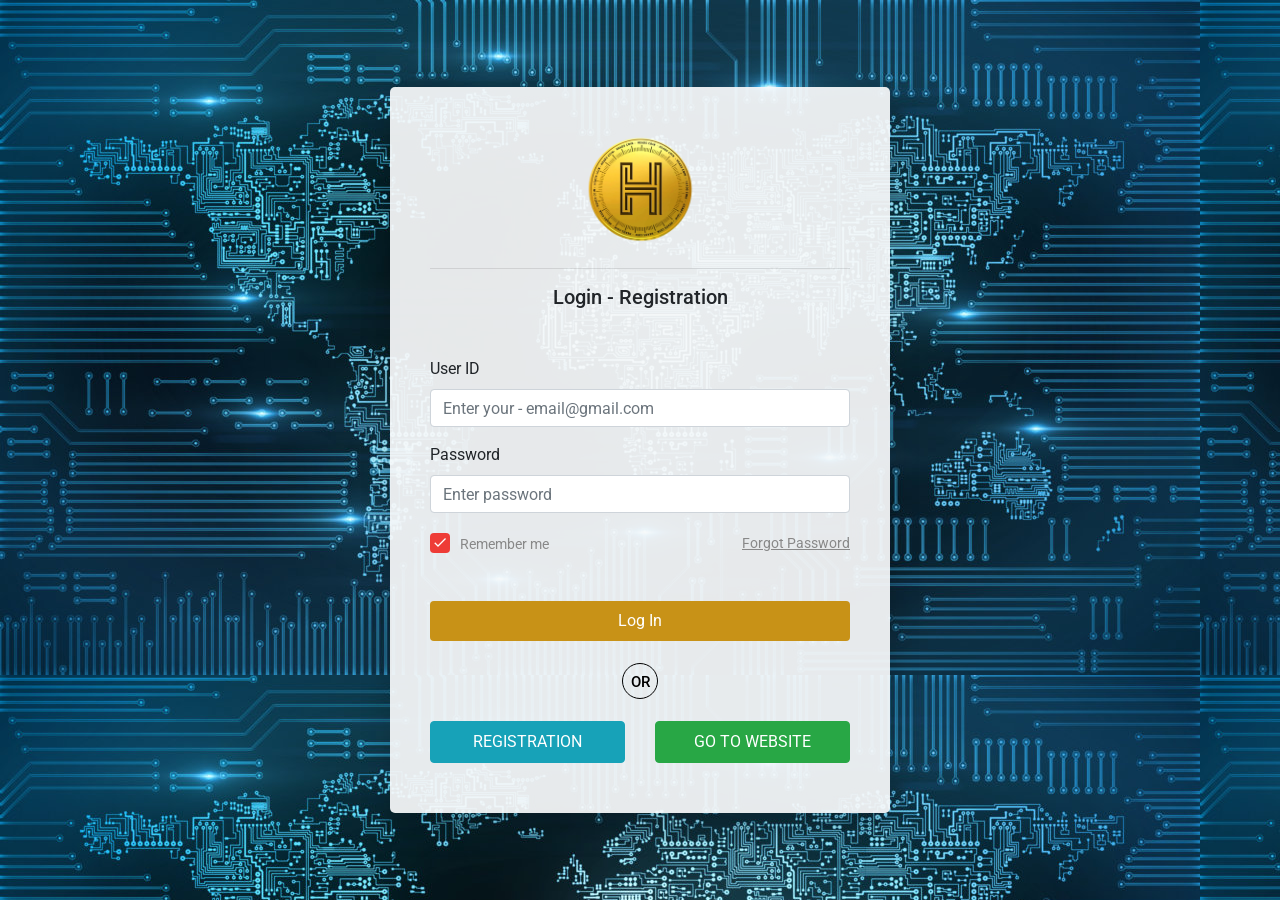
<file: css/index.html>
<!doctype html>
<html lang="en">
  <head>
  <!-- Required meta tags -->
  <meta charset="utf-8">
  <meta name="viewport" content="width=device-width, initial-scale=1, shrink-to-fit=no">
  <link href="https://fonts.googleapis.com/css?family=Roboto:300,400&display=swap" rel="stylesheet">
  <link rel="stylesheet" href="fonts/icomoon/style.css">
  <link rel="stylesheet" href="css/owl.carousel.min.css">
  <!-- Bootstrap CSS -->
  <link rel="stylesheet" href="css/bootstrap.min.css">    
  <!-- Style -->
  <link rel="stylesheet" href="css/style.css">
  <title>Login</title>
  </head>
  <body>
  <div class="d-md-flex half" style="background-image:url(images/bg_2.jpg);">
       <div class="container">
        <div class="row align-items-center justify-content-center">
          <div class="col-md-12">
            <div class="form-block mx-auto" style="border-radius: 5px;">
              <div class="text-center mb-5">
                <h3 class="text-uppercase">
                <img src="images/logo-coin.png" style="max-width:120px;">
                </h3>
                <hr>
                <h5> Login - Registration </h5>
               </div>
              <form action="#" method="post">
                <div class="form-group first">
                  <label for="username">User ID</label>
                  <input type="text" class="form-control" placeholder="Enter your - email@gmail.com" id="username">
                </div>
                <div class="form-group last mb-3">
                  <label for="password">Password</label>
                  <input type="password" class="form-control" placeholder="Enter password" id="password">
                </div>
                
                <div class="d-sm-flex mb-5 align-items-center">
                  <label class="control control--checkbox mb-3 mb-sm-0"><span class="caption">Remember me</span>
                <input type="checkbox" checked="checked"/>
                    <div class="control__indicator"></div>
                  </label>
                  <span class="ml-auto"><a href="#" class="forgot-pass">Forgot Password</a></span> 
                </div>

                <input type="button" value="Log In" class="btn btn-block py-2 btn-primary btncls">
                 
              </form>
              <div class="row">
              
                <div class="col-md-12" align="center">
                
                  <div class="line-mid"><h4 class=" ">OR</h4></div>

                </div>

 
              

                



              <div class="col-md-6">
              <a href="#" style="text-decoration:none;"><input type="button" value="REGISTRATION" class="btn btn-block py-2 btn-info"></a>
               </div> 
      
              <div class="col-md-6">
              <a href="#" style="text-decoration:none;"><input type="button" value="GO TO WEBSITE" class="btn btn-block py-2 btn-success"></a>
              </div>
              </div>

                  

            </div>

            
                
          </div>

         

        </div>

    </div>

   </div>
 
    <script src="js/jquery-3.3.1.min.js"></script>
    <script src="js/popper.min.js"></script>
    <script src="js/bootstrap.min.js"></script>
    <script src="js/main.js"></script>
  </body>
</html>
</file>
<file: css/fonts/icomoon/style.css>
@font-face {
  font-family: 'icomoon';
  src:  url('fonts/icomoon.eot?10si43');
  src:  url('fonts/icomoon.eot?10si43#iefix') format('embedded-opentype'),
    url('fonts/icomoon.ttf?10si43') format('truetype'),
    url('fonts/icomoon.woff?10si43') format('woff'),
    url('fonts/icomoon.svg?10si43#icomoon') format('svg');
  font-weight: normal;
  font-style: normal;
}

[class^="icon-"], [class*=" icon-"] {
  /* use !important to prevent issues with browser extensions that change fonts */
  font-family: 'icomoon' !important;
  speak: none;
  font-style: normal;
  font-weight: normal;
  font-variant: normal;
  text-transform: none;
  line-height: 1;

  /* Better Font Rendering =========== */
  -webkit-font-smoothing: antialiased;
  -moz-osx-font-smoothing: grayscale;
}

.icon-asterisk:before {
  content: "\f069";
}
.icon-plus:before {
  content: "\f067";
}
.icon-question:before {
  content: "\f128";
}
.icon-minus:before {
  content: "\f068";
}
.icon-glass:before {
  content: "\f000";
}
.icon-music:before {
  content: "\f001";
}
.icon-search:before {
  content: "\f002";
}
.icon-envelope-o:before {
  content: "\f003";
}
.icon-heart:before {
  content: "\f004";
}
.icon-star:before {
  content: "\f005";
}
.icon-star-o:before {
  content: "\f006";
}
.icon-user:before {
  content: "\f007";
}
.icon-film:before {
  content: "\f008";
}
.icon-th-large:before {
  content: "\f009";
}
.icon-th:before {
  content: "\f00a";
}
.icon-th-list:before {
  content: "\f00b";
}
.icon-check:before {
  content: "\f00c";
}
.icon-close:before {
  content: "\f00d";
}
.icon-remove:before {
  content: "\f00d";
}
.icon-times:before {
  content: "\f00d";
}
.icon-search-plus:before {
  content: "\f00e";
}
.icon-search-minus:before {
  content: "\f010";
}
.icon-power-off:before {
  content: "\f011";
}
.icon-signal:before {
  content: "\f012";
}
.icon-cog:before {
  content: "\f013";
}
.icon-gear:before {
  content: "\f013";
}
.icon-trash-o:before {
  content: "\f014";
}
.icon-home:before {
  content: "\f015";
}
.icon-file-o:before {
  content: "\f016";
}
.icon-clock-o:before {
  content: "\f017";
}
.icon-road:before {
  content: "\f018";
}
.icon-download:before {
  content: "\f019";
}
.icon-arrow-circle-o-down:before {
  content: "\f01a";
}
.icon-arrow-circle-o-up:before {
  content: "\f01b";
}
.icon-inbox:before {
  content: "\f01c";
}
.icon-play-circle-o:before {
  content: "\f01d";
}
.icon-repeat:before {
  content: "\f01e";
}
.icon-rotate-right:before {
  content: "\f01e";
}
.icon-refresh:before {
  content: "\f021";
}
.icon-list-alt:before {
  content: "\f022";
}
.icon-lock:before {
  content: "\f023";
}
.icon-flag:before {
  content: "\f024";
}
.icon-headphones:before {
  content: "\f025";
}
.icon-volume-off:before {
  content: "\f026";
}
.icon-volume-down:before {
  content: "\f027";
}
.icon-volume-up:before {
  content: "\f028";
}
.icon-qrcode:before {
  content: "\f029";
}
.icon-barcode:before {
  content: "\f02a";
}
.icon-tag:before {
  content: "\f02b";
}
.icon-tags:before {
  content: "\f02c";
}
.icon-book:before {
  content: "\f02d";
}
.icon-bookmark:before {
  content: "\f02e";
}
.icon-print:before {
  content: "\f02f";
}
.icon-camera:before {
  content: "\f030";
}
.icon-font:before {
  content: "\f031";
}
.icon-bold:before {
  content: "\f032";
}
.icon-italic:before {
  content: "\f033";
}
.icon-text-height:before {
  content: "\f034";
}
.icon-text-width:before {
  content: "\f035";
}
.icon-align-left:before {
  content: "\f036";
}
.icon-align-center:before {
  content: "\f037";
}
.icon-align-right:before {
  content: "\f038";
}
.icon-align-justify:before {
  content: "\f039";
}
.icon-list:before {
  content: "\f03a";
}
.icon-dedent:before {
  content: "\f03b";
}
.icon-outdent:before {
  content: "\f03b";
}
.icon-indent:before {
  content: "\f03c";
}
.icon-video-camera:before {
  content: "\f03d";
}
.icon-image:before {
  content: "\f03e";
}
.icon-photo:before {
  content: "\f03e";
}
.icon-picture-o:before {
  content: "\f03e";
}
.icon-pencil:before {
  content: "\f040";
}
.icon-map-marker:before {
  content: "\f041";
}
.icon-adjust:before {
  content: "\f042";
}
.icon-tint:before {
  content: "\f043";
}
.icon-edit:before {
  content: "\f044";
}
.icon-pencil-square-o:before {
  content: "\f044";
}
.icon-share-square-o:before {
  content: "\f045";
}
.icon-check-square-o:before {
  content: "\f046";
}
.icon-arrows:before {
  content: "\f047";
}
.icon-step-backward:before {
  content: "\f048";
}
.icon-fast-backward:before {
  content: "\f049";
}
.icon-backward:before {
  content: "\f04a";
}
.icon-play:before {
  content: "\f04b";
}
.icon-pause:before {
  content: "\f04c";
}
.icon-stop:before {
  content: "\f04d";
}
.icon-forward:before {
  content: "\f04e";
}
.icon-fast-forward:before {
  content: "\f050";
}
.icon-step-forward:before {
  content: "\f051";
}
.icon-eject:before {
  content: "\f052";
}
.icon-chevron-left:before {
  content: "\f053";
}
.icon-chevron-right:before {
  content: "\f054";
}
.icon-plus-circle:before {
  content: "\f055";
}
.icon-minus-circle:before {
  content: "\f056";
}
.icon-times-circle:before {
  content: "\f057";
}
.icon-check-circle:before {
  content: "\f058";
}
.icon-question-circle:before {
  content: "\f059";
}
.icon-info-circle:before {
  content: "\f05a";
}
.icon-crosshairs:before {
  content: "\f05b";
}
.icon-times-circle-o:before {
  content: "\f05c";
}
.icon-check-circle-o:before {
  content: "\f05d";
}
.icon-ban:before {
  content: "\f05e";
}
.icon-arrow-left:before {
  content: "\f060";
}
.icon-arrow-right:before {
  content: "\f061";
}
.icon-arrow-up:before {
  content: "\f062";
}
.icon-arrow-down:before {
  content: "\f063";
}
.icon-mail-forward:before {
  content: "\f064";
}
.icon-share:before {
  content: "\f064";
}
.icon-expand:before {
  content: "\f065";
}
.icon-compress:before {
  content: "\f066";
}
.icon-exclamation-circle:before {
  content: "\f06a";
}
.icon-gift:before {
  content: "\f06b";
}
.icon-leaf:before {
  content: "\f06c";
}
.icon-fire:before {
  content: "\f06d";
}
.icon-eye:before {
  content: "\f06e";
}
.icon-eye-slash:before {
  content: "\f070";
}
.icon-exclamation-triangle:before {
  content: "\f071";
}
.icon-warning:before {
  content: "\f071";
}
.icon-plane:before {
  content: "\f072";
}
.icon-calendar:before {
  content: "\f073";
}
.icon-random:before {
  content: "\f074";
}
.icon-comment:before {
  content: "\f075";
}
.icon-magnet:before {
  content: "\f076";
}
.icon-chevron-up:before {
  content: "\f077";
}
.icon-chevron-down:before {
  content: "\f078";
}
.icon-retweet:before {
  content: "\f079";
}
.icon-shopping-cart:before {
  content: "\f07a";
}
.icon-folder:before {
  content: "\f07b";
}
.icon-folder-open:before {
  content: "\f07c";
}
.icon-arrows-v:before {
  content: "\f07d";
}
.icon-arrows-h:before {
  content: "\f07e";
}
.icon-bar-chart:before {
  content: "\f080";
}
.icon-bar-chart-o:before {
  content: "\f080";
}
.icon-twitter-square:before {
  content: "\f081";
}
.icon-facebook-square:before {
  content: "\f082";
}
.icon-camera-retro:before {
  content: "\f083";
}
.icon-key:before {
  content: "\f084";
}
.icon-cogs:before {
  content: "\f085";
}
.icon-gears:before {
  content: "\f085";
}
.icon-comments:before {
  content: "\f086";
}
.icon-thumbs-o-up:before {
  content: "\f087";
}
.icon-thumbs-o-down:before {
  content: "\f088";
}
.icon-star-half:before {
  content: "\f089";
}
.icon-heart-o:before {
  content: "\f08a";
}
.icon-sign-out:before {
  content: "\f08b";
}
.icon-linkedin-square:before {
  content: "\f08c";
}
.icon-thumb-tack:before {
  content: "\f08d";
}
.icon-external-link:before {
  content: "\f08e";
}
.icon-sign-in:before {
  content: "\f090";
}
.icon-trophy:before {
  content: "\f091";
}
.icon-github-square:before {
  content: "\f092";
}
.icon-upload:before {
  content: "\f093";
}
.icon-lemon-o:before {
  content: "\f094";
}
.icon-phone:before {
  content: "\f095";
}
.icon-square-o:before {
  content: "\f096";
}
.icon-bookmark-o:before {
  content: "\f097";
}
.icon-phone-square:before {
  content: "\f098";
}
.icon-twitter:before {
  content: "\f099";
}
.icon-facebook:before {
  content: "\f09a";
}
.icon-facebook-f:before {
  content: "\f09a";
}
.icon-github:before {
  content: "\f09b";
}
.icon-unlock:before {
  content: "\f09c";
}
.icon-credit-card:before {
  content: "\f09d";
}
.icon-feed:before {
  content: "\f09e";
}
.icon-rss:before {
  content: "\f09e";
}
.icon-hdd-o:before {
  content: "\f0a0";
}
.icon-bullhorn:before {
  content: "\f0a1";
}
.icon-bell-o:before {
  content: "\f0a2";
}
.icon-certificate:before {
  content: "\f0a3";
}
.icon-hand-o-right:before {
  content: "\f0a4";
}
.icon-hand-o-left:before {
  content: "\f0a5";
}
.icon-hand-o-up:before {
  content: "\f0a6";
}
.icon-hand-o-down:before {
  content: "\f0a7";
}
.icon-arrow-circle-left:before {
  content: "\f0a8";
}
.icon-arrow-circle-right:before {
  content: "\f0a9";
}
.icon-arrow-circle-up:before {
  content: "\f0aa";
}
.icon-arrow-circle-down:before {
  content: "\f0ab";
}
.icon-globe:before {
  content: "\f0ac";
}
.icon-wrench:before {
  content: "\f0ad";
}
.icon-tasks:before {
  content: "\f0ae";
}
.icon-filter:before {
  content: "\f0b0";
}
.icon-briefcase:before {
  content: "\f0b1";
}
.icon-arrows-alt:before {
  content: "\f0b2";
}
.icon-group:before {
  content: "\f0c0";
}
.icon-users:before {
  content: "\f0c0";
}
.icon-chain:before {
  content: "\f0c1";
}
.icon-link:before {
  content: "\f0c1";
}
.icon-cloud:before {
  content: "\f0c2";
}
.icon-flask:before {
  content: "\f0c3";
}
.icon-cut:before {
  content: "\f0c4";
}
.icon-scissors:before {
  content: "\f0c4";
}
.icon-copy:before {
  content: "\f0c5";
}
.icon-files-o:before {
  content: "\f0c5";
}
.icon-paperclip:before {
  content: "\f0c6";
}
.icon-floppy-o:before {
  content: "\f0c7";
}
.icon-save:before {
  content: "\f0c7";
}
.icon-square:before {
  content: "\f0c8";
}
.icon-bars:before {
  content: "\f0c9";
}
.icon-navicon:before {
  content: "\f0c9";
}
.icon-reorder:before {
  content: "\f0c9";
}
.icon-list-ul:before {
  content: "\f0ca";
}
.icon-list-ol:before {
  content: "\f0cb";
}
.icon-strikethrough:before {
  content: "\f0cc";
}
.icon-underline:before {
  content: "\f0cd";
}
.icon-table:before {
  content: "\f0ce";
}
.icon-magic:before {
  content: "\f0d0";
}
.icon-truck:before {
  content: "\f0d1";
}
.icon-pinterest:before {
  content: "\f0d2";
}
.icon-pinterest-square:before {
  content: "\f0d3";
}
.icon-google-plus-square:before {
  content: "\f0d4";
}
.icon-google-plus:before {
  content: "\f0d5";
}
.icon-money:before {
  content: "\f0d6";
}
.icon-caret-down:before {
  content: "\f0d7";
}
.icon-caret-up:before {
  content: "\f0d8";
}
.icon-caret-left:before {
  content: "\f0d9";
}
.icon-caret-right:before {
  content: "\f0da";
}
.icon-columns:before {
  content: "\f0db";
}
.icon-sort:before {
  content: "\f0dc";
}
.icon-unsorted:before {
  content: "\f0dc";
}
.icon-sort-desc:before {
  content: "\f0dd";
}
.icon-sort-down:before {
  content: "\f0dd";
}
.icon-sort-asc:before {
  content: "\f0de";
}
.icon-sort-up:before {
  content: "\f0de";
}
.icon-envelope:before {
  content: "\f0e0";
}
.icon-linkedin:before {
  content: "\f0e1";
}
.icon-rotate-left:before {
  content: "\f0e2";
}
.icon-undo:before {
  content: "\f0e2";
}
.icon-gavel:before {
  content: "\f0e3";
}
.icon-legal:before {
  content: "\f0e3";
}
.icon-dashboard:before {
  content: "\f0e4";
}
.icon-tachometer:before {
  content: "\f0e4";
}
.icon-comment-o:before {
  content: "\f0e5";
}
.icon-comments-o:before {
  content: "\f0e6";
}
.icon-bolt:before {
  content: "\f0e7";
}
.icon-flash:before {
  content: "\f0e7";
}
.icon-sitemap:before {
  content: "\f0e8";
}
.icon-umbrella:before {
  content: "\f0e9";
}
.icon-clipboard:before {
  content: "\f0ea";
}
.icon-paste:before {
  content: "\f0ea";
}
.icon-lightbulb-o:before {
  content: "\f0eb";
}
.icon-exchange:before {
  content: "\f0ec";
}
.icon-cloud-download:before {
  content: "\f0ed";
}
.icon-cloud-upload:before {
  content: "\f0ee";
}
.icon-user-md:before {
  content: "\f0f0";
}
.icon-stethoscope:before {
  content: "\f0f1";
}
.icon-suitcase:before {
  content: "\f0f2";
}
.icon-bell:before {
  content: "\f0f3";
}
.icon-coffee:before {
  content: "\f0f4";
}
.icon-cutlery:before {
  content: "\f0f5";
}
.icon-file-text-o:before {
  content: "\f0f6";
}
.icon-building-o:before {
  content: "\f0f7";
}
.icon-hospital-o:before {
  content: "\f0f8";
}
.icon-ambulance:before {
  content: "\f0f9";
}
.icon-medkit:before {
  content: "\f0fa";
}
.icon-fighter-jet:before {
  content: "\f0fb";
}
.icon-beer:before {
  content: "\f0fc";
}
.icon-h-square:before {
  content: "\f0fd";
}
.icon-plus-square:before {
  content: "\f0fe";
}
.icon-angle-double-left:before {
  content: "\f100";
}
.icon-angle-double-right:before {
  content: "\f101";
}
.icon-angle-double-up:before {
  content: "\f102";
}
.icon-angle-double-down:before {
  content: "\f103";
}
.icon-angle-left:before {
  content: "\f104";
}
.icon-angle-right:before {
  content: "\f105";
}
.icon-angle-up:before {
  content: "\f106";
}
.icon-angle-down:before {
  content: "\f107";
}
.icon-desktop:before {
  content: "\f108";
}
.icon-laptop:before {
  content: "\f109";
}
.icon-tablet:before {
  content: "\f10a";
}
.icon-mobile:before {
  content: "\f10b";
}
.icon-mobile-phone:before {
  content: "\f10b";
}
.icon-circle-o:before {
  content: "\f10c";
}
.icon-quote-left:before {
  content: "\f10d";
}
.icon-quote-right:before {
  content: "\f10e";
}
.icon-spinner:before {
  content: "\f110";
}
.icon-circle:before {
  content: "\f111";
}
.icon-mail-reply:before {
  content: "\f112";
}
.icon-reply:before {
  content: "\f112";
}
.icon-github-alt:before {
  content: "\f113";
}
.icon-folder-o:before {
  content: "\f114";
}
.icon-folder-open-o:before {
  content: "\f115";
}
.icon-smile-o:before {
  content: "\f118";
}
.icon-frown-o:before {
  content: "\f119";
}
.icon-meh-o:before {
  content: "\f11a";
}
.icon-gamepad:before {
  content: "\f11b";
}
.icon-keyboard-o:before {
  content: "\f11c";
}
.icon-flag-o:before {
  content: "\f11d";
}
.icon-flag-checkered:before {
  content: "\f11e";
}
.icon-terminal:before {
  content: "\f120";
}
.icon-code:before {
  content: "\f121";
}
.icon-mail-reply-all:before {
  content: "\f122";
}
.icon-reply-all:before {
  content: "\f122";
}
.icon-star-half-empty:before {
  content: "\f123";
}
.icon-star-half-full:before {
  content: "\f123";
}
.icon-star-half-o:before {
  content: "\f123";
}
.icon-location-arrow:before {
  content: "\f124";
}
.icon-crop:before {
  content: "\f125";
}
.icon-code-fork:before {
  content: "\f126";
}
.icon-chain-broken:before {
  content: "\f127";
}
.icon-unlink:before {
  content: "\f127";
}
.icon-info:before {
  content: "\f129";
}
.icon-exclamation:before {
  content: "\f12a";
}
.icon-superscript:before {
  content: "\f12b";
}
.icon-subscript:before {
  content: "\f12c";
}
.icon-eraser:before {
  content: "\f12d";
}
.icon-puzzle-piece:before {
  content: "\f12e";
}
.icon-microphone:before {
  content: "\f130";
}
.icon-microphone-slash:before {
  content: "\f131";
}
.icon-shield:before {
  content: "\f132";
}
.icon-calendar-o:before {
  content: "\f133";
}
.icon-fire-extinguisher:before {
  content: "\f134";
}
.icon-rocket:before {
  content: "\f135";
}
.icon-maxcdn:before {
  content: "\f136";
}
.icon-chevron-circle-left:before {
  content: "\f137";
}
.icon-chevron-circle-right:before {
  content: "\f138";
}
.icon-chevron-circle-up:before {
  content: "\f139";
}
.icon-chevron-circle-down:before {
  content: "\f13a";
}
.icon-html5:before {
  content: "\f13b";
}
.icon-css3:before {
  content: "\f13c";
}
.icon-anchor:before {
  content: "\f13d";
}
.icon-unlock-alt:before {
  content: "\f13e";
}
.icon-bullseye:before {
  content: "\f140";
}
.icon-ellipsis-h:before {
  content: "\f141";
}
.icon-ellipsis-v:before {
  content: "\f142";
}
.icon-rss-square:before {
  content: "\f143";
}
.icon-play-circle:before {
  content: "\f144";
}
.icon-ticket:before {
  content: "\f145";
}
.icon-minus-square:before {
  content: "\f146";
}
.icon-minus-square-o:before {
  content: "\f147";
}
.icon-level-up:before {
  content: "\f148";
}
.icon-level-down:before {
  content: "\f149";
}
.icon-check-square:before {
  content: "\f14a";
}
.icon-pencil-square:before {
  content: "\f14b";
}
.icon-external-link-square:before {
  content: "\f14c";
}
.icon-share-square:before {
  content: "\f14d";
}
.icon-compass:before {
  content: "\f14e";
}
.icon-caret-square-o-down:before {
  content: "\f150";
}
.icon-toggle-down:before {
  content: "\f150";
}
.icon-caret-square-o-up:before {
  content: "\f151";
}
.icon-toggle-up:before {
  content: "\f151";
}
.icon-caret-square-o-right:before {
  content: "\f152";
}
.icon-toggle-right:before {
  content: "\f152";
}
.icon-eur:before {
  content: "\f153";
}
.icon-euro:before {
  content: "\f153";
}
.icon-gbp:before {
  content: "\f154";
}
.icon-dollar:before {
  content: "\f155";
}
.icon-usd:before {
  content: "\f155";
}
.icon-inr:before {
  content: "\f156";
}
.icon-rupee:before {
  content: "\f156";
}
.icon-cny:before {
  content: "\f157";
}
.icon-jpy:before {
  content: "\f157";
}
.icon-rmb:before {
  content: "\f157";
}
.icon-yen:before {
  content: "\f157";
}
.icon-rouble:before {
  content: "\f158";
}
.icon-rub:before {
  content: "\f158";
}
.icon-ruble:before {
  content: "\f158";
}
.icon-krw:before {
  content: "\f159";
}
.icon-won:before {
  content: "\f159";
}
.icon-bitcoin:before {
  content: "\f15a";
}
.icon-btc:before {
  content: "\f15a";
}
.icon-file:before {
  content: "\f15b";
}
.icon-file-text:before {
  content: "\f15c";
}
.icon-sort-alpha-asc:before {
  content: "\f15d";
}
.icon-sort-alpha-desc:before {
  content: "\f15e";
}
.icon-sort-amount-asc:before {
  content: "\f160";
}
.icon-sort-amount-desc:before {
  content: "\f161";
}
.icon-sort-numeric-asc:before {
  content: "\f162";
}
.icon-sort-numeric-desc:before {
  content: "\f163";
}
.icon-thumbs-up:before {
  content: "\f164";
}
.icon-thumbs-down:before {
  content: "\f165";
}
.icon-youtube-square:before {
  content: "\f166";
}
.icon-youtube:before {
  content: "\f167";
}
.icon-xing:before {
  content: "\f168";
}
.icon-xing-square:before {
  content: "\f169";
}
.icon-youtube-play:before {
  content: "\f16a";
}
.icon-dropbox:before {
  content: "\f16b";
}
.icon-stack-overflow:before {
  content: "\f16c";
}
.icon-instagram:before {
  content: "\f16d";
}
.icon-flickr:before {
  content: "\f16e";
}
.icon-adn:before {
  content: "\f170";
}
.icon-bitbucket:before {
  content: "\f171";
}
.icon-bitbucket-square:before {
  content: "\f172";
}
.icon-tumblr:before {
  content: "\f173";
}
.icon-tumblr-square:before {
  content: "\f174";
}
.icon-long-arrow-down:before {
  content: "\f175";
}
.icon-long-arrow-up:before {
  content: "\f176";
}
.icon-long-arrow-left:before {
  content: "\f177";
}
.icon-long-arrow-right:before {
  content: "\f178";
}
.icon-apple:before {
  content: "\f179";
}
.icon-windows:before {
  content: "\f17a";
}
.icon-android:before {
  content: "\f17b";
}
.icon-linux:before {
  content: "\f17c";
}
.icon-dribbble:before {
  content: "\f17d";
}
.icon-skype:before {
  content: "\f17e";
}
.icon-foursquare:before {
  content: "\f180";
}
.icon-trello:before {
  content: "\f181";
}
.icon-female:before {
  content: "\f182";
}
.icon-male:before {
  content: "\f183";
}
.icon-gittip:before {
  content: "\f184";
}
.icon-gratipay:before {
  content: "\f184";
}
.icon-sun-o:before {
  content: "\f185";
}
.icon-moon-o:before {
  content: "\f186";
}
.icon-archive:before {
  content: "\f187";
}
.icon-bug:before {
  content: "\f188";
}
.icon-vk:before {
  content: "\f189";
}
.icon-weibo:before {
  content: "\f18a";
}
.icon-renren:before {
  content: "\f18b";
}
.icon-pagelines:before {
  content: "\f18c";
}
.icon-stack-exchange:before {
  content: "\f18d";
}
.icon-arrow-circle-o-right:before {
  content: "\f18e";
}
.icon-arrow-circle-o-left:before {
  content: "\f190";
}
.icon-caret-square-o-left:before {
  content: "\f191";
}
.icon-toggle-left:before {
  content: "\f191";
}
.icon-dot-circle-o:before {
  content: "\f192";
}
.icon-wheelchair:before {
  content: "\f193";
}
.icon-vimeo-square:before {
  content: "\f194";
}
.icon-try:before {
  content: "\f195";
}
.icon-turkish-lira:before {
  content: "\f195";
}
.icon-plus-square-o:before {
  content: "\f196";
}
.icon-space-shuttle:before {
  content: "\f197";
}
.icon-slack:before {
  content: "\f198";
}
.icon-envelope-square:before {
  content: "\f199";
}
.icon-wordpress:before {
  content: "\f19a";
}
.icon-openid:before {
  content: "\f19b";
}
.icon-bank:before {
  content: "\f19c";
}
.icon-institution:before {
  content: "\f19c";
}
.icon-university:before {
  content: "\f19c";
}
.icon-graduation-cap:before {
  content: "\f19d";
}
.icon-mortar-board:before {
  content: "\f19d";
}
.icon-yahoo:before {
  content: "\f19e";
}
.icon-google:before {
  content: "\f1a0";
}
.icon-reddit:before {
  content: "\f1a1";
}
.icon-reddit-square:before {
  content: "\f1a2";
}
.icon-stumbleupon-circle:before {
  content: "\f1a3";
}
.icon-stumbleupon:before {
  content: "\f1a4";
}
.icon-delicious:before {
  content: "\f1a5";
}
.icon-digg:before {
  content: "\f1a6";
}
.icon-pied-piper-pp:before {
  content: "\f1a7";
}
.icon-pied-piper-alt:before {
  content: "\f1a8";
}
.icon-drupal:before {
  content: "\f1a9";
}
.icon-joomla:before {
  content: "\f1aa";
}
.icon-language:before {
  content: "\f1ab";
}
.icon-fax:before {
  content: "\f1ac";
}
.icon-building:before {
  content: "\f1ad";
}
.icon-child:before {
  content: "\f1ae";
}
.icon-paw:before {
  content: "\f1b0";
}
.icon-spoon:before {
  content: "\f1b1";
}
.icon-cube:before {
  content: "\f1b2";
}
.icon-cubes:before {
  content: "\f1b3";
}
.icon-behance:before {
  content: "\f1b4";
}
.icon-behance-square:before {
  content: "\f1b5";
}
.icon-steam:before {
  content: "\f1b6";
}
.icon-steam-square:before {
  content: "\f1b7";
}
.icon-recycle:before {
  content: "\f1b8";
}
.icon-automobile:before {
  content: "\f1b9";
}
.icon-car:before {
  content: "\f1b9";
}
.icon-cab:before {
  content: "\f1ba";
}
.icon-taxi:before {
  content: "\f1ba";
}
.icon-tree:before {
  content: "\f1bb";
}
.icon-spotify:before {
  content: "\f1bc";
}
.icon-deviantart:before {
  content: "\f1bd";
}
.icon-soundcloud:before {
  content: "\f1be";
}
.icon-database:before {
  content: "\f1c0";
}
.icon-file-pdf-o:before {
  content: "\f1c1";
}
.icon-file-word-o:before {
  content: "\f1c2";
}
.icon-file-excel-o:before {
  content: "\f1c3";
}
.icon-file-powerpoint-o:before {
  content: "\f1c4";
}
.icon-file-image-o:before {
  content: "\f1c5";
}
.icon-file-photo-o:before {
  content: "\f1c5";
}
.icon-file-picture-o:before {
  content: "\f1c5";
}
.icon-file-archive-o:before {
  content: "\f1c6";
}
.icon-file-zip-o:before {
  content: "\f1c6";
}
.icon-file-audio-o:before {
  content: "\f1c7";
}
.icon-file-sound-o:before {
  content: "\f1c7";
}
.icon-file-movie-o:before {
  content: "\f1c8";
}
.icon-file-video-o:before {
  content: "\f1c8";
}
.icon-file-code-o:before {
  content: "\f1c9";
}
.icon-vine:before {
  content: "\f1ca";
}
.icon-codepen:before {
  content: "\f1cb";
}
.icon-jsfiddle:before {
  content: "\f1cc";
}
.icon-life-bouy:before {
  content: "\f1cd";
}
.icon-life-buoy:before {
  content: "\f1cd";
}
.icon-life-ring:before {
  content: "\f1cd";
}
.icon-life-saver:before {
  content: "\f1cd";
}
.icon-support:before {
  content: "\f1cd";
}
.icon-circle-o-notch:before {
  content: "\f1ce";
}
.icon-ra:before {
  content: "\f1d0";
}
.icon-rebel:before {
  content: "\f1d0";
}
.icon-resistance:before {
  content: "\f1d0";
}
.icon-empire:before {
  content: "\f1d1";
}
.icon-ge:before {
  content: "\f1d1";
}
.icon-git-square:before {
  content: "\f1d2";
}
.icon-git:before {
  content: "\f1d3";
}
.icon-hacker-news:before {
  content: "\f1d4";
}
.icon-y-combinator-square:before {
  content: "\f1d4";
}
.icon-yc-square:before {
  content: "\f1d4";
}
.icon-tencent-weibo:before {
  content: "\f1d5";
}
.icon-qq:before {
  content: "\f1d6";
}
.icon-wechat:before {
  content: "\f1d7";
}
.icon-weixin:before {
  content: "\f1d7";
}
.icon-paper-plane:before {
  content: "\f1d8";
}
.icon-send:before {
  content: "\f1d8";
}
.icon-paper-plane-o:before {
  content: "\f1d9";
}
.icon-send-o:before {
  content: "\f1d9";
}
.icon-history:before {
  content: "\f1da";
}
.icon-circle-thin:before {
  content: "\f1db";
}
.icon-header:before {
  content: "\f1dc";
}
.icon-paragraph:before {
  content: "\f1dd";
}
.icon-sliders:before {
  content: "\f1de";
}
.icon-share-alt:before {
  content: "\f1e0";
}
.icon-share-alt-square:before {
  content: "\f1e1";
}
.icon-bomb:before {
  content: "\f1e2";
}
.icon-futbol-o:before {
  content: "\f1e3";
}
.icon-soccer-ball-o:before {
  content: "\f1e3";
}
.icon-tty:before {
  content: "\f1e4";
}
.icon-binoculars:before {
  content: "\f1e5";
}
.icon-plug:before {
  content: "\f1e6";
}
.icon-slideshare:before {
  content: "\f1e7";
}
.icon-twitch:before {
  content: "\f1e8";
}
.icon-yelp:before {
  content: "\f1e9";
}
.icon-newspaper-o:before {
  content: "\f1ea";
}
.icon-wifi:before {
  content: "\f1eb";
}
.icon-calculator:before {
  content: "\f1ec";
}
.icon-paypal:before {
  content: "\f1ed";
}
.icon-google-wallet:before {
  content: "\f1ee";
}
.icon-cc-visa:before {
  content: "\f1f0";
}
.icon-cc-mastercard:before {
  content: "\f1f1";
}
.icon-cc-discover:before {
  content: "\f1f2";
}
.icon-cc-amex:before {
  content: "\f1f3";
}
.icon-cc-paypal:before {
  content: "\f1f4";
}
.icon-cc-stripe:before {
  content: "\f1f5";
}
.icon-bell-slash:before {
  content: "\f1f6";
}
.icon-bell-slash-o:before {
  content: "\f1f7";
}
.icon-trash:before {
  content: "\f1f8";
}
.icon-copyright:before {
  content: "\f1f9";
}
.icon-at:before {
  content: "\f1fa";
}
.icon-eyedropper:before {
  content: "\f1fb";
}
.icon-paint-brush:before {
  content: "\f1fc";
}
.icon-birthday-cake:before {
  content: "\f1fd";
}
.icon-area-chart:before {
  content: "\f1fe";
}
.icon-pie-chart:before {
  content: "\f200";
}
.icon-line-chart:before {
  content: "\f201";
}
.icon-lastfm:before {
  content: "\f202";
}
.icon-lastfm-square:before {
  content: "\f203";
}
.icon-toggle-off:before {
  content: "\f204";
}
.icon-toggle-on:before {
  content: "\f205";
}
.icon-bicycle:before {
  content: "\f206";
}
.icon-bus:before {
  content: "\f207";
}
.icon-ioxhost:before {
  content: "\f208";
}
.icon-angellist:before {
  content: "\f209";
}
.icon-cc:before {
  content: "\f20a";
}
.icon-ils:before {
  content: "\f20b";
}
.icon-shekel:before {
  content: "\f20b";
}
.icon-sheqel:before {
  content: "\f20b";
}
.icon-meanpath:before {
  content: "\f20c";
}
.icon-buysellads:before {
  content: "\f20d";
}
.icon-connectdevelop:before {
  content: "\f20e";
}
.icon-dashcube:before {
  content: "\f210";
}
.icon-forumbee:before {
  content: "\f211";
}
.icon-leanpub:before {
  content: "\f212";
}
.icon-sellsy:before {
  content: "\f213";
}
.icon-shirtsinbulk:before {
  content: "\f214";
}
.icon-simplybuilt:before {
  content: "\f215";
}
.icon-skyatlas:before {
  content: "\f216";
}
.icon-cart-plus:before {
  content: "\f217";
}
.icon-cart-arrow-down:before {
  content: "\f218";
}
.icon-diamond:before {
  content: "\f219";
}
.icon-ship:before {
  content: "\f21a";
}
.icon-user-secret:before {
  content: "\f21b";
}
.icon-motorcycle:before {
  content: "\f21c";
}
.icon-street-view:before {
  content: "\f21d";
}
.icon-heartbeat:before {
  content: "\f21e";
}
.icon-venus:before {
  content: "\f221";
}
.icon-mars:before {
  content: "\f222";
}
.icon-mercury:before {
  content: "\f223";
}
.icon-intersex:before {
  content: "\f224";
}
.icon-transgender:before {
  content: "\f224";
}
.icon-transgender-alt:before {
  content: "\f225";
}
.icon-venus-double:before {
  content: "\f226";
}
.icon-mars-double:before {
  content: "\f227";
}
.icon-venus-mars:before {
  content: "\f228";
}
.icon-mars-stroke:before {
  content: "\f229";
}
.icon-mars-stroke-v:before {
  content: "\f22a";
}
.icon-mars-stroke-h:before {
  content: "\f22b";
}
.icon-neuter:before {
  content: "\f22c";
}
.icon-genderless:before {
  content: "\f22d";
}
.icon-facebook-official:before {
  content: "\f230";
}
.icon-pinterest-p:before {
  content: "\f231";
}
.icon-whatsapp:before {
  content: "\f232";
}
.icon-server:before {
  content: "\f233";
}
.icon-user-plus:before {
  content: "\f234";
}
.icon-user-times:before {
  content: "\f235";
}
.icon-bed:before {
  content: "\f236";
}
.icon-hotel:before {
  content: "\f236";
}
.icon-viacoin:before {
  content: "\f237";
}
.icon-train:before {
  content: "\f238";
}
.icon-subway:before {
  content: "\f239";
}
.icon-medium:before {
  content: "\f23a";
}
.icon-y-combinator:before {
  content: "\f23b";
}
.icon-yc:before {
  content: "\f23b";
}
.icon-optin-monster:before {
  content: "\f23c";
}
.icon-opencart:before {
  content: "\f23d";
}
.icon-expeditedssl:before {
  content: "\f23e";
}
.icon-battery:before {
  content: "\f240";
}
.icon-battery-4:before {
  content: "\f240";
}
.icon-battery-full:before {
  content: "\f240";
}
.icon-battery-3:before {
  content: "\f241";
}
.icon-battery-three-quarters:before {
  content: "\f241";
}
.icon-battery-2:before {
  content: "\f242";
}
.icon-battery-half:before {
  content: "\f242";
}
.icon-battery-1:before {
  content: "\f243";
}
.icon-battery-quarter:before {
  content: "\f243";
}
.icon-battery-0:before {
  content: "\f244";
}
.icon-battery-empty:before {
  content: "\f244";
}
.icon-mouse-pointer:before {
  content: "\f245";
}
.icon-i-cursor:before {
  content: "\f246";
}
.icon-object-group:before {
  content: "\f247";
}
.icon-object-ungroup:before {
  content: "\f248";
}
.icon-sticky-note:before {
  content: "\f249";
}
.icon-sticky-note-o:before {
  content: "\f24a";
}
.icon-cc-jcb:before {
  content: "\f24b";
}
.icon-cc-diners-club:before {
  content: "\f24c";
}
.icon-clone:before {
  content: "\f24d";
}
.icon-balance-scale:before {
  content: "\f24e";
}
.icon-hourglass-o:before {
  content: "\f250";
}
.icon-hourglass-1:before {
  content: "\f251";
}
.icon-hourglass-start:before {
  content: "\f251";
}
.icon-hourglass-2:before {
  content: "\f252";
}
.icon-hourglass-half:before {
  content: "\f252";
}
.icon-hourglass-3:before {
  content: "\f253";
}
.icon-hourglass-end:before {
  content: "\f253";
}
.icon-hourglass:before {
  content: "\f254";
}
.icon-hand-grab-o:before {
  content: "\f255";
}
.icon-hand-rock-o:before {
  content: "\f255";
}
.icon-hand-paper-o:before {
  content: "\f256";
}
.icon-hand-stop-o:before {
  content: "\f256";
}
.icon-hand-scissors-o:before {
  content: "\f257";
}
.icon-hand-lizard-o:before {
  content: "\f258";
}
.icon-hand-spock-o:before {
  content: "\f259";
}
.icon-hand-pointer-o:before {
  content: "\f25a";
}
.icon-hand-peace-o:before {
  content: "\f25b";
}
.icon-trademark:before {
  content: "\f25c";
}
.icon-registered:before {
  content: "\f25d";
}
.icon-creative-commons:before {
  content: "\f25e";
}
.icon-gg:before {
  content: "\f260";
}
.icon-gg-circle:before {
  content: "\f261";
}
.icon-tripadvisor:before {
  content: "\f262";
}
.icon-odnoklassniki:before {
  content: "\f263";
}
.icon-odnoklassniki-square:before {
  content: "\f264";
}
.icon-get-pocket:before {
  content: "\f265";
}
.icon-wikipedia-w:before {
  content: "\f266";
}
.icon-safari:before {
  content: "\f267";
}
.icon-chrome:before {
  content: "\f268";
}
.icon-firefox:before {
  content: "\f269";
}
.icon-opera:before {
  content: "\f26a";
}
.icon-internet-explorer:before {
  content: "\f26b";
}
.icon-television:before {
  content: "\f26c";
}
.icon-tv:before {
  content: "\f26c";
}
.icon-contao:before {
  content: "\f26d";
}
.icon-500px:before {
  content: "\f26e";
}
.icon-amazon:before {
  content: "\f270";
}
.icon-calendar-plus-o:before {
  content: "\f271";
}
.icon-calendar-minus-o:before {
  content: "\f272";
}
.icon-calendar-times-o:before {
  content: "\f273";
}
.icon-calendar-check-o:before {
  content: "\f274";
}
.icon-industry:before {
  content: "\f275";
}
.icon-map-pin:before {
  content: "\f276";
}
.icon-map-signs:before {
  content: "\f277";
}
.icon-map-o:before {
  content: "\f278";
}
.icon-map:before {
  content: "\f279";
}
.icon-commenting:before {
  content: "\f27a";
}
.icon-commenting-o:before {
  content: "\f27b";
}
.icon-houzz:before {
  content: "\f27c";
}
.icon-vimeo:before {
  content: "\f27d";
}
.icon-black-tie:before {
  content: "\f27e";
}
.icon-fonticons:before {
  content: "\f280";
}
.icon-reddit-alien:before {
  content: "\f281";
}
.icon-edge:before {
  content: "\f282";
}
.icon-credit-card-alt:before {
  content: "\f283";
}
.icon-codiepie:before {
  content: "\f284";
}
.icon-modx:before {
  content: "\f285";
}
.icon-fort-awesome:before {
  content: "\f286";
}
.icon-usb:before {
  content: "\f287";
}
.icon-product-hunt:before {
  content: "\f288";
}
.icon-mixcloud:before {
  content: "\f289";
}
.icon-scribd:before {
  content: "\f28a";
}
.icon-pause-circle:before {
  content: "\f28b";
}
.icon-pause-circle-o:before {
  content: "\f28c";
}
.icon-stop-circle:before {
  content: "\f28d";
}
.icon-stop-circle-o:before {
  content: "\f28e";
}
.icon-shopping-bag:before {
  content: "\f290";
}
.icon-shopping-basket:before {
  content: "\f291";
}
.icon-hashtag:before {
  content: "\f292";
}
.icon-bluetooth:before {
  content: "\f293";
}
.icon-bluetooth-b:before {
  content: "\f294";
}
.icon-percent:before {
  content: "\f295";
}
.icon-gitlab:before {
  content: "\f296";
}
.icon-wpbeginner:before {
  content: "\f297";
}
.icon-wpforms:before {
  content: "\f298";
}
.icon-envira:before {
  content: "\f299";
}
.icon-universal-access:before {
  content: "\f29a";
}
.icon-wheelchair-alt:before {
  content: "\f29b";
}
.icon-question-circle-o:before {
  content: "\f29c";
}
.icon-blind:before {
  content: "\f29d";
}
.icon-audio-description:before {
  content: "\f29e";
}
.icon-volume-control-phone:before {
  content: "\f2a0";
}
.icon-braille:before {
  content: "\f2a1";
}
.icon-assistive-listening-systems:before {
  content: "\f2a2";
}
.icon-american-sign-language-interpreting:before {
  content: "\f2a3";
}
.icon-asl-interpreting:before {
  content: "\f2a3";
}
.icon-deaf:before {
  content: "\f2a4";
}
.icon-deafness:before {
  content: "\f2a4";
}
.icon-hard-of-hearing:before {
  content: "\f2a4";
}
.icon-glide:before {
  content: "\f2a5";
}
.icon-glide-g:before {
  content: "\f2a6";
}
.icon-sign-language:before {
  content: "\f2a7";
}
.icon-signing:before {
  content: "\f2a7";
}
.icon-low-vision:before {
  content: "\f2a8";
}
.icon-viadeo:before {
  content: "\f2a9";
}
.icon-viadeo-square:before {
  content: "\f2aa";
}
.icon-snapchat:before {
  content: "\f2ab";
}
.icon-snapchat-ghost:before {
  content: "\f2ac";
}
.icon-snapchat-square:before {
  content: "\f2ad";
}
.icon-pied-piper:before {
  content: "\f2ae";
}
.icon-first-order:before {
  content: "\f2b0";
}
.icon-yoast:before {
  content: "\f2b1";
}
.icon-themeisle:before {
  content: "\f2b2";
}
.icon-google-plus-circle:before {
  content: "\f2b3";
}
.icon-google-plus-official:before {
  content: "\f2b3";
}
.icon-fa:before {
  content: "\f2b4";
}
.icon-font-awesome:before {
  content: "\f2b4";
}
.icon-handshake-o:before {
  content: "\f2b5";
}
.icon-envelope-open:before {
  content: "\f2b6";
}
.icon-envelope-open-o:before {
  content: "\f2b7";
}
.icon-linode:before {
  content: "\f2b8";
}
.icon-address-book:before {
  content: "\f2b9";
}
.icon-address-book-o:before {
  content: "\f2ba";
}
.icon-address-card:before {
  content: "\f2bb";
}
.icon-vcard:before {
  content: "\f2bb";
}
.icon-address-card-o:before {
  content: "\f2bc";
}
.icon-vcard-o:before {
  content: "\f2bc";
}
.icon-user-circle:before {
  content: "\f2bd";
}
.icon-user-circle-o:before {
  content: "\f2be";
}
.icon-user-o:before {
  content: "\f2c0";
}
.icon-id-badge:before {
  content: "\f2c1";
}
.icon-drivers-license:before {
  content: "\f2c2";
}
.icon-id-card:before {
  content: "\f2c2";
}
.icon-drivers-license-o:before {
  content: "\f2c3";
}
.icon-id-card-o:before {
  content: "\f2c3";
}
.icon-quora:before {
  content: "\f2c4";
}
.icon-free-code-camp:before {
  content: "\f2c5";
}
.icon-telegram:before {
  content: "\f2c6";
}
.icon-thermometer:before {
  content: "\f2c7";
}
.icon-thermometer-4:before {
  content: "\f2c7";
}
.icon-thermometer-full:before {
  content: "\f2c7";
}
.icon-thermometer-3:before {
  content: "\f2c8";
}
.icon-thermometer-three-quarters:before {
  content: "\f2c8";
}
.icon-thermometer-2:before {
  content: "\f2c9";
}
.icon-thermometer-half:before {
  content: "\f2c9";
}
.icon-thermometer-1:before {
  content: "\f2ca";
}
.icon-thermometer-quarter:before {
  content: "\f2ca";
}
.icon-thermometer-0:before {
  content: "\f2cb";
}
.icon-thermometer-empty:before {
  content: "\f2cb";
}
.icon-shower:before {
  content: "\f2cc";
}
.icon-bath:before {
  content: "\f2cd";
}
.icon-bathtub:before {
  content: "\f2cd";
}
.icon-s15:before {
  content: "\f2cd";
}
.icon-podcast:before {
  content: "\f2ce";
}
.icon-window-maximize:before {
  content: "\f2d0";
}
.icon-window-minimize:before {
  content: "\f2d1";
}
.icon-window-restore:before {
  content: "\f2d2";
}
.icon-times-rectangle:before {
  content: "\f2d3";
}
.icon-window-close:before {
  content: "\f2d3";
}
.icon-times-rectangle-o:before {
  content: "\f2d4";
}
.icon-window-close-o:before {
  content: "\f2d4";
}
.icon-bandcamp:before {
  content: "\f2d5";
}
.icon-grav:before {
  content: "\f2d6";
}
.icon-etsy:before {
  content: "\f2d7";
}
.icon-imdb:before {
  content: "\f2d8";
}
.icon-ravelry:before {
  content: "\f2d9";
}
.icon-eercast:before {
  content: "\f2da";
}
.icon-microchip:before {
  content: "\f2db";
}
.icon-snowflake-o:before {
  content: "\f2dc";
}
.icon-superpowers:before {
  content: "\f2dd";
}
.icon-wpexplorer:before {
  content: "\f2de";
}
.icon-meetup:before {
  content: "\f2e0";
}
.icon-3d_rotation:before {
  content: "\e84d";
}
.icon-ac_unit:before {
  content: "\eb3b";
}
.icon-alarm:before {
  content: "\e855";
}
.icon-access_alarms:before {
  content: "\e191";
}
.icon-schedule:before {
  content: "\e8b5";
}
.icon-accessibility:before {
  content: "\e84e";
}
.icon-accessible:before {
  content: "\e914";
}
.icon-account_balance:before {
  content: "\e84f";
}
.icon-account_balance_wallet:before {
  content: "\e850";
}
.icon-account_box:before {
  content: "\e851";
}
.icon-account_circle:before {
  content: "\e853";
}
.icon-adb:before {
  content: "\e60e";
}
.icon-add:before {
  content: "\e145";
}
.icon-add_a_photo:before {
  content: "\e439";
}
.icon-alarm_add:before {
  content: "\e856";
}
.icon-add_alert:before {
  content: "\e003";
}
.icon-add_box:before {
  content: "\e146";
}
.icon-add_circle:before {
  content: "\e147";
}
.icon-control_point:before {
  content: "\e3ba";
}
.icon-add_location:before {
  content: "\e567";
}
.icon-add_shopping_cart:before {
  content: "\e854";
}
.icon-queue:before {
  content: "\e03c";
}
.icon-add_to_queue:before {
  content: "\e05c";
}
.icon-adjust2:before {
  content: "\e39e";
}
.icon-airline_seat_flat:before {
  content: "\e630";
}
.icon-airline_seat_flat_angled:before {
  content: "\e631";
}
.icon-airline_seat_individual_suite:before {
  content: "\e632";
}
.icon-airline_seat_legroom_extra:before {
  content: "\e633";
}
.icon-airline_seat_legroom_normal:before {
  content: "\e634";
}
.icon-airline_seat_legroom_reduced:before {
  content: "\e635";
}
.icon-airline_seat_recline_extra:before {
  content: "\e636";
}
.icon-airline_seat_recline_normal:before {
  content: "\e637";
}
.icon-flight:before {
  content: "\e539";
}
.icon-airplanemode_inactive:before {
  content: "\e194";
}
.icon-airplay:before {
  content: "\e055";
}
.icon-airport_shuttle:before {
  content: "\eb3c";
}
.icon-alarm_off:before {
  content: "\e857";
}
.icon-alarm_on:before {
  content: "\e858";
}
.icon-album:before {
  content: "\e019";
}
.icon-all_inclusive:before {
  content: "\eb3d";
}
.icon-all_out:before {
  content: "\e90b";
}
.icon-android2:before {
  content: "\e859";
}
.icon-announcement:before {
  content: "\e85a";
}
.icon-apps:before {
  content: "\e5c3";
}
.icon-archive2:before {
  content: "\e149";
}
.icon-arrow_back:before {
  content: "\e5c4";
}
.icon-arrow_downward:before {
  content: "\e5db";
}
.icon-arrow_drop_down:before {
  content: "\e5c5";
}
.icon-arrow_drop_down_circle:before {
  content: "\e5c6";
}
.icon-arrow_drop_up:before {
  content: "\e5c7";
}
.icon-arrow_forward:before {
  content: "\e5c8";
}
.icon-arrow_upward:before {
  content: "\e5d8";
}
.icon-art_track:before {
  content: "\e060";
}
.icon-aspect_ratio:before {
  content: "\e85b";
}
.icon-poll:before {
  content: "\e801";
}
.icon-assignment:before {
  content: "\e85d";
}
.icon-assignment_ind:before {
  content: "\e85e";
}
.icon-assignment_late:before {
  content: "\e85f";
}
.icon-assignment_return:before {
  content: "\e860";
}
.icon-assignment_returned:before {
  content: "\e861";
}
.icon-assignment_turned_in:before {
  content: "\e862";
}
.icon-assistant:before {
  content: "\e39f";
}
.icon-flag2:before {
  content: "\e153";
}
.icon-attach_file:before {
  content: "\e226";
}
.icon-attach_money:before {
  content: "\e227";
}
.icon-attachment:before {
  content: "\e2bc";
}
.icon-audiotrack:before {
  content: "\e3a1";
}
.icon-autorenew:before {
  content: "\e863";
}
.icon-av_timer:before {
  content: "\e01b";
}
.icon-backspace:before {
  content: "\e14a";
}
.icon-cloud_upload:before {
  content: "\e2c3";
}
.icon-battery_alert:before {
  content: "\e19c";
}
.icon-battery_charging_full:before {
  content: "\e1a3";
}
.icon-battery_std:before {
  content: "\e1a5";
}
.icon-battery_unknown:before {
  content: "\e1a6";
}
.icon-beach_access:before {
  content: "\eb3e";
}
.icon-beenhere:before {
  content: "\e52d";
}
.icon-block:before {
  content: "\e14b";
}
.icon-bluetooth2:before {
  content: "\e1a7";
}
.icon-bluetooth_searching:before {
  content: "\e1aa";
}
.icon-bluetooth_connected:before {
  content: "\e1a8";
}
.icon-bluetooth_disabled:before {
  content: "\e1a9";
}
.icon-blur_circular:before {
  content: "\e3a2";
}
.icon-blur_linear:before {
  content: "\e3a3";
}
.icon-blur_off:before {
  content: "\e3a4";
}
.icon-blur_on:before {
  content: "\e3a5";
}
.icon-class:before {
  content: "\e86e";
}
.icon-turned_in:before {
  content: "\e8e6";
}
.icon-turned_in_not:before {
  content: "\e8e7";
}
.icon-border_all:before {
  content: "\e228";
}
.icon-border_bottom:before {
  content: "\e229";
}
.icon-border_clear:before {
  content: "\e22a";
}
.icon-border_color:before {
  content: "\e22b";
}
.icon-border_horizontal:before {
  content: "\e22c";
}
.icon-border_inner:before {
  content: "\e22d";
}
.icon-border_left:before {
  content: "\e22e";
}
.icon-border_outer:before {
  content: "\e22f";
}
.icon-border_right:before {
  content: "\e230";
}
.icon-border_style:before {
  content: "\e231";
}
.icon-border_top:before {
  content: "\e232";
}
.icon-border_vertical:before {
  content: "\e233";
}
.icon-branding_watermark:before {
  content: "\e06b";
}
.icon-brightness_1:before {
  content: "\e3a6";
}
.icon-brightness_2:before {
  content: "\e3a7";
}
.icon-brightness_3:before {
  content: "\e3a8";
}
.icon-brightness_4:before {
  content: "\e3a9";
}
.icon-brightness_low:before {
  content: "\e1ad";
}
.icon-brightness_medium:before {
  content: "\e1ae";
}
.icon-brightness_high:before {
  content: "\e1ac";
}
.icon-brightness_auto:before {
  content: "\e1ab";
}
.icon-broken_image:before {
  content: "\e3ad";
}
.icon-brush:before {
  content: "\e3ae";
}
.icon-bubble_chart:before {
  content: "\e6dd";
}
.icon-bug_report:before {
  content: "\e868";
}
.icon-build:before {
  content: "\e869";
}
.icon-burst_mode:before {
  content: "\e43c";
}
.icon-domain:before {
  content: "\e7ee";
}
.icon-business_center:before {
  content: "\eb3f";
}
.icon-cached:before {
  content: "\e86a";
}
.icon-cake:before {
  content: "\e7e9";
}
.icon-phone2:before {
  content: "\e0cd";
}
.icon-call_end:before {
  content: "\e0b1";
}
.icon-call_made:before {
  content: "\e0b2";
}
.icon-merge_type:before {
  content: "\e252";
}
.icon-call_missed:before {
  content: "\e0b4";
}
.icon-call_missed_outgoing:before {
  content: "\e0e4";
}
.icon-call_received:before {
  content: "\e0b5";
}
.icon-call_split:before {
  content: "\e0b6";
}
.icon-call_to_action:before {
  content: "\e06c";
}
.icon-camera2:before {
  content: "\e3af";
}
.icon-photo_camera:before {
  content: "\e412";
}
.icon-camera_enhance:before {
  content: "\e8fc";
}
.icon-camera_front:before {
  content: "\e3b1";
}
.icon-camera_rear:before {
  content: "\e3b2";
}
.icon-camera_roll:before {
  content: "\e3b3";
}
.icon-cancel:before {
  content: "\e5c9";
}
.icon-redeem:before {
  content: "\e8b1";
}
.icon-card_membership:before {
  content: "\e8f7";
}
.icon-card_travel:before {
  content: "\e8f8";
}
.icon-casino:before {
  content: "\eb40";
}
.icon-cast:before {
  content: "\e307";
}
.icon-cast_connected:before {
  content: "\e308";
}
.icon-center_focus_strong:before {
  content: "\e3b4";
}
.icon-center_focus_weak:before {
  content: "\e3b5";
}
.icon-change_history:before {
  content: "\e86b";
}
.icon-chat:before {
  content: "\e0b7";
}
.icon-chat_bubble:before {
  content: "\e0ca";
}
.icon-chat_bubble_outline:before {
  content: "\e0cb";
}
.icon-check2:before {
  content: "\e5ca";
}
.icon-check_box:before {
  content: "\e834";
}
.icon-check_box_outline_blank:before {
  content: "\e835";
}
.icon-check_circle:before {
  content: "\e86c";
}
.icon-navigate_before:before {
  content: "\e408";
}
.icon-navigate_next:before {
  content: "\e409";
}
.icon-child_care:before {
  content: "\eb41";
}
.icon-child_friendly:before {
  content: "\eb42";
}
.icon-chrome_reader_mode:before {
  content: "\e86d";
}
.icon-close2:before {
  content: "\e5cd";
}
.icon-clear_all:before {
  content: "\e0b8";
}
.icon-closed_caption:before {
  content: "\e01c";
}
.icon-wb_cloudy:before {
  content: "\e42d";
}
.icon-cloud_circle:before {
  content: "\e2be";
}
.icon-cloud_done:before {
  content: "\e2bf";
}
.icon-cloud_download:before {
  content: "\e2c0";
}
.icon-cloud_off:before {
  content: "\e2c1";
}
.icon-cloud_queue:before {
  content: "\e2c2";
}
.icon-code2:before {
  content: "\e86f";
}
.icon-photo_library:before {
  content: "\e413";
}
.icon-collections_bookmark:before {
  content: "\e431";
}
.icon-palette:before {
  content: "\e40a";
}
.icon-colorize:before {
  content: "\e3b8";
}
.icon-comment2:before {
  content: "\e0b9";
}
.icon-compare:before {
  content: "\e3b9";
}
.icon-compare_arrows:before {
  content: "\e915";
}
.icon-laptop2:before {
  content: "\e31e";
}
.icon-confirmation_number:before {
  content: "\e638";
}
.icon-contact_mail:before {
  content: "\e0d0";
}
.icon-contact_phone:before {
  content: "\e0cf";
}
.icon-contacts:before {
  content: "\e0ba";
}
.icon-content_copy:before {
  content: "\e14d";
}
.icon-content_cut:before {
  content: "\e14e";
}
.icon-content_paste:before {
  content: "\e14f";
}
.icon-control_point_duplicate:before {
  content: "\e3bb";
}
.icon-copyright2:before {
  content: "\e90c";
}
.icon-mode_edit:before {
  content: "\e254";
}
.icon-create_new_folder:before {
  content: "\e2cc";
}
.icon-payment:before {
  content: "\e8a1";
}
.icon-crop2:before {
  content: "\e3be";
}
.icon-crop_16_9:before {
  content: "\e3bc";
}
.icon-crop_3_2:before {
  content: "\e3bd";
}
.icon-crop_landscape:before {
  content: "\e3c3";
}
.icon-crop_7_5:before {
  content: "\e3c0";
}
.icon-crop_din:before {
  content: "\e3c1";
}
.icon-crop_free:before {
  content: "\e3c2";
}
.icon-crop_original:before {
  content: "\e3c4";
}
.icon-crop_portrait:before {
  content: "\e3c5";
}
.icon-crop_rotate:before {
  content: "\e437";
}
.icon-crop_square:before {
  content: "\e3c6";
}
.icon-dashboard2:before {
  content: "\e871";
}
.icon-data_usage:before {
  content: "\e1af";
}
.icon-date_range:before {
  content: "\e916";
}
.icon-dehaze:before {
  content: "\e3c7";
}
.icon-delete:before {
  content: "\e872";
}
.icon-delete_forever:before {
  content: "\e92b";
}
.icon-delete_sweep:before {
  content: "\e16c";
}
.icon-description:before {
  content: "\e873";
}
.icon-desktop_mac:before {
  content: "\e30b";
}
.icon-desktop_windows:before {
  content: "\e30c";
}
.icon-details:before {
  content: "\e3c8";
}
.icon-developer_board:before {
  content: "\e30d";
}
.icon-developer_mode:before {
  content: "\e1b0";
}
.icon-device_hub:before {
  content: "\e335";
}
.icon-phonelink:before {
  content: "\e326";
}
.icon-devices_other:before {
  content: "\e337";
}
.icon-dialer_sip:before {
  content: "\e0bb";
}
.icon-dialpad:before {
  content: "\e0bc";
}
.icon-directions:before {
  content: "\e52e";
}
.icon-directions_bike:before {
  content: "\e52f";
}
.icon-directions_boat:before {
  content: "\e532";
}
.icon-directions_bus:before {
  content: "\e530";
}
.icon-directions_car:before {
  content: "\e531";
}
.icon-directions_railway:before {
  content: "\e534";
}
.icon-directions_run:before {
  content: "\e566";
}
.icon-directions_transit:before {
  content: "\e535";
}
.icon-directions_walk:before {
  content: "\e536";
}
.icon-disc_full:before {
  content: "\e610";
}
.icon-dns:before {
  content: "\e875";
}
.icon-not_interested:before {
  content: "\e033";
}
.icon-do_not_disturb_alt:before {
  content: "\e611";
}
.icon-do_not_disturb_off:before {
  content: "\e643";
}
.icon-remove_circle:before {
  content: "\e15c";
}
.icon-dock:before {
  content: "\e30e";
}
.icon-done:before {
  content: "\e876";
}
.icon-done_all:before {
  content: "\e877";
}
.icon-donut_large:before {
  content: "\e917";
}
.icon-donut_small:before {
  content: "\e918";
}
.icon-drafts:before {
  content: "\e151";
}
.icon-drag_handle:before {
  content: "\e25d";
}
.icon-time_to_leave:before {
  content: "\e62c";
}
.icon-dvr:before {
  content: "\e1b2";
}
.icon-edit_location:before {
  content: "\e568";
}
.icon-eject2:before {
  content: "\e8fb";
}
.icon-markunread:before {
  content: "\e159";
}
.icon-enhanced_encryption:before {
  content: "\e63f";
}
.icon-equalizer:before {
  content: "\e01d";
}
.icon-error:before {
  content: "\e000";
}
.icon-error_outline:before {
  content: "\e001";
}
.icon-euro_symbol:before {
  content: "\e926";
}
.icon-ev_station:before {
  content: "\e56d";
}
.icon-insert_invitation:before {
  content: "\e24f";
}
.icon-event_available:before {
  content: "\e614";
}
.icon-event_busy:before {
  content: "\e615";
}
.icon-event_note:before {
  content: "\e616";
}
.icon-event_seat:before {
  content: "\e903";
}
.icon-exit_to_app:before {
  content: "\e879";
}
.icon-expand_less:before {
  content: "\e5ce";
}
.icon-expand_more:before {
  content: "\e5cf";
}
.icon-explicit:before {
  content: "\e01e";
}
.icon-explore:before {
  content: "\e87a";
}
.icon-exposure:before {
  content: "\e3ca";
}
.icon-exposure_neg_1:before {
  content: "\e3cb";
}
.icon-exposure_neg_2:before {
  content: "\e3cc";
}
.icon-exposure_plus_1:before {
  content: "\e3cd";
}
.icon-exposure_plus_2:before {
  content: "\e3ce";
}
.icon-exposure_zero:before {
  content: "\e3cf";
}
.icon-extension:before {
  content: "\e87b";
}
.icon-face:before {
  content: "\e87c";
}
.icon-fast_forward:before {
  content: "\e01f";
}
.icon-fast_rewind:before {
  content: "\e020";
}
.icon-favorite:before {
  content: "\e87d";
}
.icon-favorite_border:before {
  content: "\e87e";
}
.icon-featured_play_list:before {
  content: "\e06d";
}
.icon-featured_video:before {
  content: "\e06e";
}
.icon-sms_failed:before {
  content: "\e626";
}
.icon-fiber_dvr:before {
  content: "\e05d";
}
.icon-fiber_manual_record:before {
  content: "\e061";
}
.icon-fiber_new:before {
  content: "\e05e";
}
.icon-fiber_pin:before {
  content: "\e06a";
}
.icon-fiber_smart_record:before {
  content: "\e062";
}
.icon-get_app:before {
  content: "\e884";
}
.icon-file_upload:before {
  content: "\e2c6";
}
.icon-filter2:before {
  content: "\e3d3";
}
.icon-filter_1:before {
  content: "\e3d0";
}
.icon-filter_2:before {
  content: "\e3d1";
}
.icon-filter_3:before {
  content: "\e3d2";
}
.icon-filter_4:before {
  content: "\e3d4";
}
.icon-filter_5:before {
  content: "\e3d5";
}
.icon-filter_6:before {
  content: "\e3d6";
}
.icon-filter_7:before {
  content: "\e3d7";
}
.icon-filter_8:before {
  content: "\e3d8";
}
.icon-filter_9:before {
  content: "\e3d9";
}
.icon-filter_9_plus:before {
  content: "\e3da";
}
.icon-filter_b_and_w:before {
  content: "\e3db";
}
.icon-filter_center_focus:before {
  content: "\e3dc";
}
.icon-filter_drama:before {
  content: "\e3dd";
}
.icon-filter_frames:before {
  content: "\e3de";
}
.icon-terrain:before {
  content: "\e564";
}
.icon-filter_list:before {
  content: "\e152";
}
.icon-filter_none:before {
  content: "\e3e0";
}
.icon-filter_tilt_shift:before {
  content: "\e3e2";
}
.icon-filter_vintage:before {
  content: "\e3e3";
}
.icon-find_in_page:before {
  content: "\e880";
}
.icon-find_replace:before {
  content: "\e881";
}
.icon-fingerprint:before {
  content: "\e90d";
}
.icon-first_page:before {
  content: "\e5dc";
}
.icon-fitness_center:before {
  content: "\eb43";
}
.icon-flare:before {
  content: "\e3e4";
}
.icon-flash_auto:before {
  content: "\e3e5";
}
.icon-flash_off:before {
  content: "\e3e6";
}
.icon-flash_on:before {
  content: "\e3e7";
}
.icon-flight_land:before {
  content: "\e904";
}
.icon-flight_takeoff:before {
  content: "\e905";
}
.icon-flip:before {
  content: "\e3e8";
}
.icon-flip_to_back:before {
  content: "\e882";
}
.icon-flip_to_front:before {
  content: "\e883";
}
.icon-folder2:before {
  content: "\e2c7";
}
.icon-folder_open:before {
  content: "\e2c8";
}
.icon-folder_shared:before {
  content: "\e2c9";
}
.icon-folder_special:before {
  content: "\e617";
}
.icon-font_download:before {
  content: "\e167";
}
.icon-format_align_center:before {
  content: "\e234";
}
.icon-format_align_justify:before {
  content: "\e235";
}
.icon-format_align_left:before {
  content: "\e236";
}
.icon-format_align_right:before {
  content: "\e237";
}
.icon-format_bold:before {
  content: "\e238";
}
.icon-format_clear:before {
  content: "\e239";
}
.icon-format_color_fill:before {
  content: "\e23a";
}
.icon-format_color_reset:before {
  content: "\e23b";
}
.icon-format_color_text:before {
  content: "\e23c";
}
.icon-format_indent_decrease:before {
  content: "\e23d";
}
.icon-format_indent_increase:before {
  content: "\e23e";
}
.icon-format_italic:before {
  content: "\e23f";
}
.icon-format_line_spacing:before {
  content: "\e240";
}
.icon-format_list_bulleted:before {
  content: "\e241";
}
.icon-format_list_numbered:before {
  content: "\e242";
}
.icon-format_paint:before {
  content: "\e243";
}
.icon-format_quote:before {
  content: "\e244";
}
.icon-format_shapes:before {
  content: "\e25e";
}
.icon-format_size:before {
  content: "\e245";
}
.icon-format_strikethrough:before {
  content: "\e246";
}
.icon-format_textdirection_l_to_r:before {
  content: "\e247";
}
.icon-format_textdirection_r_to_l:before {
  content: "\e248";
}
.icon-format_underlined:before {
  content: "\e249";
}
.icon-question_answer:before {
  content: "\e8af";
}
.icon-forward2:before {
  content: "\e154";
}
.icon-forward_10:before {
  content: "\e056";
}
.icon-forward_30:before {
  content: "\e057";
}
.icon-forward_5:before {
  content: "\e058";
}
.icon-free_breakfast:before {
  content: "\eb44";
}
.icon-fullscreen:before {
  content: "\e5d0";
}
.icon-fullscreen_exit:before {
  content: "\e5d1";
}
.icon-functions:before {
  content: "\e24a";
}
.icon-g_translate:before {
  content: "\e927";
}
.icon-games:before {
  content: "\e021";
}
.icon-gavel2:before {
  content: "\e90e";
}
.icon-gesture:before {
  content: "\e155";
}
.icon-gif:before {
  content: "\e908";
}
.icon-goat:before {
  content: "\e900";
}
.icon-golf_course:before {
  content: "\eb45";
}
.icon-my_location:before {
  content: "\e55c";
}
.icon-location_searching:before {
  content: "\e1b7";
}
.icon-location_disabled:before {
  content: "\e1b6";
}
.icon-star2:before {
  content: "\e838";
}
.icon-gradient:before {
  content: "\e3e9";
}
.icon-grain:before {
  content: "\e3ea";
}
.icon-graphic_eq:before {
  content: "\e1b8";
}
.icon-grid_off:before {
  content: "\e3eb";
}
.icon-grid_on:before {
  content: "\e3ec";
}
.icon-people:before {
  content: "\e7fb";
}
.icon-group_add:before {
  content: "\e7f0";
}
.icon-group_work:before {
  content: "\e886";
}
.icon-hd:before {
  content: "\e052";
}
.icon-hdr_off:before {
  content: "\e3ed";
}
.icon-hdr_on:before {
  content: "\e3ee";
}
.icon-hdr_strong:before {
  content: "\e3f1";
}
.icon-hdr_weak:before {
  content: "\e3f2";
}
.icon-headset:before {
  content: "\e310";
}
.icon-headset_mic:before {
  content: "\e311";
}
.icon-healing:before {
  content: "\e3f3";
}
.icon-hearing:before {
  content: "\e023";
}
.icon-help:before {
  content: "\e887";
}
.icon-help_outline:before {
  content: "\e8fd";
}
.icon-high_quality:before {
  content: "\e024";
}
.icon-highlight:before {
  content: "\e25f";
}
.icon-highlight_off:before {
  content: "\e888";
}
.icon-restore:before {
  content: "\e8b3";
}
.icon-home2:before {
  content: "\e88a";
}
.icon-hot_tub:before {
  content: "\eb46";
}
.icon-local_hotel:before {
  content: "\e549";
}
.icon-hourglass_empty:before {
  content: "\e88b";
}
.icon-hourglass_full:before {
  content: "\e88c";
}
.icon-http:before {
  content: "\e902";
}
.icon-lock2:before {
  content: "\e897";
}
.icon-photo2:before {
  content: "\e410";
}
.icon-image_aspect_ratio:before {
  content: "\e3f5";
}
.icon-import_contacts:before {
  content: "\e0e0";
}
.icon-import_export:before {
  content: "\e0c3";
}
.icon-important_devices:before {
  content: "\e912";
}
.icon-inbox2:before {
  content: "\e156";
}
.icon-indeterminate_check_box:before {
  content: "\e909";
}
.icon-info2:before {
  content: "\e88e";
}
.icon-info_outline:before {
  content: "\e88f";
}
.icon-input:before {
  content: "\e890";
}
.icon-insert_comment:before {
  content: "\e24c";
}
.icon-insert_drive_file:before {
  content: "\e24d";
}
.icon-tag_faces:before {
  content: "\e420";
}
.icon-link2:before {
  content: "\e157";
}
.icon-invert_colors:before {
  content: "\e891";
}
.icon-invert_colors_off:before {
  content: "\e0c4";
}
.icon-iso:before {
  content: "\e3f6";
}
.icon-keyboard:before {
  content: "\e312";
}
.icon-keyboard_arrow_down:before {
  content: "\e313";
}
.icon-keyboard_arrow_left:before {
  content: "\e314";
}
.icon-keyboard_arrow_right:before {
  content: "\e315";
}
.icon-keyboard_arrow_up:before {
  content: "\e316";
}
.icon-keyboard_backspace:before {
  content: "\e317";
}
.icon-keyboard_capslock:before {
  content: "\e318";
}
.icon-keyboard_hide:before {
  content: "\e31a";
}
.icon-keyboard_return:before {
  content: "\e31b";
}
.icon-keyboard_tab:before {
  content: "\e31c";
}
.icon-keyboard_voice:before {
  content: "\e31d";
}
.icon-kitchen:before {
  content: "\eb47";
}
.icon-label:before {
  content: "\e892";
}
.icon-label_outline:before {
  content: "\e893";
}
.icon-language2:before {
  content: "\e894";
}
.icon-laptop_chromebook:before {
  content: "\e31f";
}
.icon-laptop_mac:before {
  content: "\e320";
}
.icon-laptop_windows:before {
  content: "\e321";
}
.icon-last_page:before {
  content: "\e5dd";
}
.icon-open_in_new:before {
  content: "\e89e";
}
.icon-layers:before {
  content: "\e53b";
}
.icon-layers_clear:before {
  content: "\e53c";
}
.icon-leak_add:before {
  content: "\e3f8";
}
.icon-leak_remove:before {
  content: "\e3f9";
}
.icon-lens:before {
  content: "\e3fa";
}
.icon-library_books:before {
  content: "\e02f";
}
.icon-library_music:before {
  content: "\e030";
}
.icon-lightbulb_outline:before {
  content: "\e90f";
}
.icon-line_style:before {
  content: "\e919";
}
.icon-line_weight:before {
  content: "\e91a";
}
.icon-linear_scale:before {
  content: "\e260";
}
.icon-linked_camera:before {
  content: "\e438";
}
.icon-list2:before {
  content: "\e896";
}
.icon-live_help:before {
  content: "\e0c6";
}
.icon-live_tv:before {
  content: "\e639";
}
.icon-local_play:before {
  content: "\e553";
}
.icon-local_airport:before {
  content: "\e53d";
}
.icon-local_atm:before {
  content: "\e53e";
}
.icon-local_bar:before {
  content: "\e540";
}
.icon-local_cafe:before {
  content: "\e541";
}
.icon-local_car_wash:before {
  content: "\e542";
}
.icon-local_convenience_store:before {
  content: "\e543";
}
.icon-restaurant_menu:before {
  content: "\e561";
}
.icon-local_drink:before {
  content: "\e544";
}
.icon-local_florist:before {
  content: "\e545";
}
.icon-local_gas_station:before {
  content: "\e546";
}
.icon-shopping_cart:before {
  content: "\e8cc";
}
.icon-local_hospital:before {
  content: "\e548";
}
.icon-local_laundry_service:before {
  content: "\e54a";
}
.icon-local_library:before {
  content: "\e54b";
}
.icon-local_mall:before {
  content: "\e54c";
}
.icon-theaters:before {
  content: "\e8da";
}
.icon-local_offer:before {
  content: "\e54e";
}
.icon-local_parking:before {
  content: "\e54f";
}
.icon-local_pharmacy:before {
  content: "\e550";
}
.icon-local_pizza:before {
  content: "\e552";
}
.icon-print2:before {
  content: "\e8ad";
}
.icon-local_shipping:before {
  content: "\e558";
}
.icon-local_taxi:before {
  content: "\e559";
}
.icon-location_city:before {
  content: "\e7f1";
}
.icon-location_off:before {
  content: "\e0c7";
}
.icon-room:before {
  content: "\e8b4";
}
.icon-lock_open:before {
  content: "\e898";
}
.icon-lock_outline:before {
  content: "\e899";
}
.icon-looks:before {
  content: "\e3fc";
}
.icon-looks_3:before {
  content: "\e3fb";
}
.icon-looks_4:before {
  content: "\e3fd";
}
.icon-looks_5:before {
  content: "\e3fe";
}
.icon-looks_6:before {
  content: "\e3ff";
}
.icon-looks_one:before {
  content: "\e400";
}
.icon-looks_two:before {
  content: "\e401";
}
.icon-sync:before {
  content: "\e627";
}
.icon-loupe:before {
  content: "\e402";
}
.icon-low_priority:before {
  content: "\e16d";
}
.icon-loyalty:before {
  content: "\e89a";
}
.icon-mail_outline:before {
  content: "\e0e1";
}
.icon-map2:before {
  content: "\e55b";
}
.icon-markunread_mailbox:before {
  content: "\e89b";
}
.icon-memory:before {
  content: "\e322";
}
.icon-menu:before {
  content: "\e5d2";
}
.icon-message:before {
  content: "\e0c9";
}
.icon-mic:before {
  content: "\e029";
}
.icon-mic_none:before {
  content: "\e02a";
}
.icon-mic_off:before {
  content: "\e02b";
}
.icon-mms:before {
  content: "\e618";
}
.icon-mode_comment:before {
  content: "\e253";
}
.icon-monetization_on:before {
  content: "\e263";
}
.icon-money_off:before {
  content: "\e25c";
}
.icon-monochrome_photos:before {
  content: "\e403";
}
.icon-mood_bad:before {
  content: "\e7f3";
}
.icon-more:before {
  content: "\e619";
}
.icon-more_horiz:before {
  content: "\e5d3";
}
.icon-more_vert:before {
  content: "\e5d4";
}
.icon-motorcycle2:before {
  content: "\e91b";
}
.icon-mouse:before {
  content: "\e323";
}
.icon-move_to_inbox:before {
  content: "\e168";
}
.icon-movie_creation:before {
  content: "\e404";
}
.icon-movie_filter:before {
  content: "\e43a";
}
.icon-multiline_chart:before {
  content: "\e6df";
}
.icon-music_note:before {
  content: "\e405";
}
.icon-music_video:before {
  content: "\e063";
}
.icon-nature:before {
  content: "\e406";
}
.icon-nature_people:before {
  content: "\e407";
}
.icon-navigation:before {
  content: "\e55d";
}
.icon-near_me:before {
  content: "\e569";
}
.icon-network_cell:before {
  content: "\e1b9";
}
.icon-network_check:before {
  content: "\e640";
}
.icon-network_locked:before {
  content: "\e61a";
}
.icon-network_wifi:before {
  content: "\e1ba";
}
.icon-new_releases:before {
  content: "\e031";
}
.icon-next_week:before {
  content: "\e16a";
}
.icon-nfc:before {
  content: "\e1bb";
}
.icon-no_encryption:before {
  content: "\e641";
}
.icon-signal_cellular_no_sim:before {
  content: "\e1ce";
}
.icon-note:before {
  content: "\e06f";
}
.icon-note_add:before {
  content: "\e89c";
}
.icon-notifications:before {
  content: "\e7f4";
}
.icon-notifications_active:before {
  content: "\e7f7";
}
.icon-notifications_none:before {
  content: "\e7f5";
}
.icon-notifications_off:before {
  content: "\e7f6";
}
.icon-notifications_paused:before {
  content: "\e7f8";
}
.icon-offline_pin:before {
  content: "\e90a";
}
.icon-ondemand_video:before {
  content: "\e63a";
}
.icon-opacity:before {
  content: "\e91c";
}
.icon-open_in_browser:before {
  content: "\e89d";
}
.icon-open_with:before {
  content: "\e89f";
}
.icon-pages:before {
  content: "\e7f9";
}
.icon-pageview:before {
  content: "\e8a0";
}
.icon-pan_tool:before {
  content: "\e925";
}
.icon-panorama:before {
  content: "\e40b";
}
.icon-radio_button_unchecked:before {
  content: "\e836";
}
.icon-panorama_horizontal:before {
  content: "\e40d";
}
.icon-panorama_vertical:before {
  content: "\e40e";
}
.icon-panorama_wide_angle:before {
  content: "\e40f";
}
.icon-party_mode:before {
  content: "\e7fa";
}
.icon-pause2:before {
  content: "\e034";
}
.icon-pause_circle_filled:before {
  content: "\e035";
}
.icon-pause_circle_outline:before {
  content: "\e036";
}
.icon-people_outline:before {
  content: "\e7fc";
}
.icon-perm_camera_mic:before {
  content: "\e8a2";
}
.icon-perm_contact_calendar:before {
  content: "\e8a3";
}
.icon-perm_data_setting:before {
  content: "\e8a4";
}
.icon-perm_device_information:before {
  content: "\e8a5";
}
.icon-person_outline:before {
  content: "\e7ff";
}
.icon-perm_media:before {
  content: "\e8a7";
}
.icon-perm_phone_msg:before {
  content: "\e8a8";
}
.icon-perm_scan_wifi:before {
  content: "\e8a9";
}
.icon-person:before {
  content: "\e7fd";
}
.icon-person_add:before {
  content: "\e7fe";
}
.icon-person_pin:before {
  content: "\e55a";
}
.icon-person_pin_circle:before {
  content: "\e56a";
}
.icon-personal_video:before {
  content: "\e63b";
}
.icon-pets:before {
  content: "\e91d";
}
.icon-phone_android:before {
  content: "\e324";
}
.icon-phone_bluetooth_speaker:before {
  content: "\e61b";
}
.icon-phone_forwarded:before {
  content: "\e61c";
}
.icon-phone_in_talk:before {
  content: "\e61d";
}
.icon-phone_iphone:before {
  content: "\e325";
}
.icon-phone_locked:before {
  content: "\e61e";
}
.icon-phone_missed:before {
  content: "\e61f";
}
.icon-phone_paused:before {
  content: "\e620";
}
.icon-phonelink_erase:before {
  content: "\e0db";
}
.icon-phonelink_lock:before {
  content: "\e0dc";
}
.icon-phonelink_off:before {
  content: "\e327";
}
.icon-phonelink_ring:before {
  content: "\e0dd";
}
.icon-phonelink_setup:before {
  content: "\e0de";
}
.icon-photo_album:before {
  content: "\e411";
}
.icon-photo_filter:before {
  content: "\e43b";
}
.icon-photo_size_select_actual:before {
  content: "\e432";
}
.icon-photo_size_select_large:before {
  content: "\e433";
}
.icon-photo_size_select_small:before {
  content: "\e434";
}
.icon-picture_as_pdf:before {
  content: "\e415";
}
.icon-picture_in_picture:before {
  content: "\e8aa";
}
.icon-picture_in_picture_alt:before {
  content: "\e911";
}
.icon-pie_chart:before {
  content: "\e6c4";
}
.icon-pie_chart_outlined:before {
  content: "\e6c5";
}
.icon-pin_drop:before {
  content: "\e55e";
}
.icon-play_arrow:before {
  content: "\e037";
}
.icon-play_circle_filled:before {
  content: "\e038";
}
.icon-play_circle_outline:before {
  content: "\e039";
}
.icon-play_for_work:before {
  content: "\e906";
}
.icon-playlist_add:before {
  content: "\e03b";
}
.icon-playlist_add_check:before {
  content: "\e065";
}
.icon-playlist_play:before {
  content: "\e05f";
}
.icon-plus_one:before {
  content: "\e800";
}
.icon-polymer:before {
  content: "\e8ab";
}
.icon-pool:before {
  content: "\eb48";
}
.icon-portable_wifi_off:before {
  content: "\e0ce";
}
.icon-portrait:before {
  content: "\e416";
}
.icon-power:before {
  content: "\e63c";
}
.icon-power_input:before {
  content: "\e336";
}
.icon-power_settings_new:before {
  content: "\e8ac";
}
.icon-pregnant_woman:before {
  content: "\e91e";
}
.icon-present_to_all:before {
  content: "\e0df";
}
.icon-priority_high:before {
  content: "\e645";
}
.icon-public:before {
  content: "\e80b";
}
.icon-publish:before {
  content: "\e255";
}
.icon-queue_music:before {
  content: "\e03d";
}
.icon-queue_play_next:before {
  content: "\e066";
}
.icon-radio:before {
  content: "\e03e";
}
.icon-radio_button_checked:before {
  content: "\e837";
}
.icon-rate_review:before {
  content: "\e560";
}
.icon-receipt:before {
  content: "\e8b0";
}
.icon-recent_actors:before {
  content: "\e03f";
}
.icon-record_voice_over:before {
  content: "\e91f";
}
.icon-redo:before {
  content: "\e15a";
}
.icon-refresh2:before {
  content: "\e5d5";
}
.icon-remove2:before {
  content: "\e15b";
}
.icon-remove_circle_outline:before {
  content: "\e15d";
}
.icon-remove_from_queue:before {
  content: "\e067";
}
.icon-visibility:before {
  content: "\e8f4";
}
.icon-remove_shopping_cart:before {
  content: "\e928";
}
.icon-reorder2:before {
  content: "\e8fe";
}
.icon-repeat2:before {
  content: "\e040";
}
.icon-repeat_one:before {
  content: "\e041";
}
.icon-replay:before {
  content: "\e042";
}
.icon-replay_10:before {
  content: "\e059";
}
.icon-replay_30:before {
  content: "\e05a";
}
.icon-replay_5:before {
  content: "\e05b";
}
.icon-reply2:before {
  content: "\e15e";
}
.icon-reply_all:before {
  content: "\e15f";
}
.icon-report:before {
  content: "\e160";
}
.icon-warning2:before {
  content: "\e002";
}
.icon-restaurant:before {
  content: "\e56c";
}
.icon-restore_page:before {
  content: "\e929";
}
.icon-ring_volume:before {
  content: "\e0d1";
}
.icon-room_service:before {
  content: "\eb49";
}
.icon-rotate_90_degrees_ccw:before {
  content: "\e418";
}
.icon-rotate_left:before {
  content: "\e419";
}
.icon-rotate_right:before {
  content: "\e41a";
}
.icon-rounded_corner:before {
  content: "\e920";
}
.icon-router:before {
  content: "\e328";
}
.icon-rowing:before {
  content: "\e921";
}
.icon-rss_feed:before {
  content: "\e0e5";
}
.icon-rv_hookup:before {
  content: "\e642";
}
.icon-satellite:before {
  content: "\e562";
}
.icon-save2:before {
  content: "\e161";
}
.icon-scanner:before {
  content: "\e329";
}
.icon-school:before {
  content: "\e80c";
}
.icon-screen_lock_landscape:before {
  content: "\e1be";
}
.icon-screen_lock_portrait:before {
  content: "\e1bf";
}
.icon-screen_lock_rotation:before {
  content: "\e1c0";
}
.icon-screen_rotation:before {
  content: "\e1c1";
}
.icon-screen_share:before {
  content: "\e0e2";
}
.icon-sd_storage:before {
  content: "\e1c2";
}
.icon-search2:before {
  content: "\e8b6";
}
.icon-security:before {
  content: "\e32a";
}
.icon-select_all:before {
  content: "\e162";
}
.icon-send2:before {
  content: "\e163";
}
.icon-sentiment_dissatisfied:before {
  content: "\e811";
}
.icon-sentiment_neutral:before {
  content: "\e812";
}
.icon-sentiment_satisfied:before {
  content: "\e813";
}
.icon-sentiment_very_dissatisfied:before {
  content: "\e814";
}
.icon-sentiment_very_satisfied:before {
  content: "\e815";
}
.icon-settings:before {
  content: "\e8b8";
}
.icon-settings_applications:before {
  content: "\e8b9";
}
.icon-settings_backup_restore:before {
  content: "\e8ba";
}
.icon-settings_bluetooth:before {
  content: "\e8bb";
}
.icon-settings_brightness:before {
  content: "\e8bd";
}
.icon-settings_cell:before {
  content: "\e8bc";
}
.icon-settings_ethernet:before {
  content: "\e8be";
}
.icon-settings_input_antenna:before {
  content: "\e8bf";
}
.icon-settings_input_composite:before {
  content: "\e8c1";
}
.icon-settings_input_hdmi:before {
  content: "\e8c2";
}
.icon-settings_input_svideo:before {
  content: "\e8c3";
}
.icon-settings_overscan:before {
  content: "\e8c4";
}
.icon-settings_phone:before {
  content: "\e8c5";
}
.icon-settings_power:before {
  content: "\e8c6";
}
.icon-settings_remote:before {
  content: "\e8c7";
}
.icon-settings_system_daydream:before {
  content: "\e1c3";
}
.icon-settings_voice:before {
  content: "\e8c8";
}
.icon-share2:before {
  content: "\e80d";
}
.icon-shop:before {
  content: "\e8c9";
}
.icon-shop_two:before {
  content: "\e8ca";
}
.icon-shopping_basket:before {
  content: "\e8cb";
}
.icon-short_text:before {
  content: "\e261";
}
.icon-show_chart:before {
  content: "\e6e1";
}
.icon-shuffle:before {
  content: "\e043";
}
.icon-signal_cellular_4_bar:before {
  content: "\e1c8";
}
.icon-signal_cellular_connected_no_internet_4_bar:before {
  content: "\e1cd";
}
.icon-signal_cellular_null:before {
  content: "\e1cf";
}
.icon-signal_cellular_off:before {
  content: "\e1d0";
}
.icon-signal_wifi_4_bar:before {
  content: "\e1d8";
}
.icon-signal_wifi_4_bar_lock:before {
  content: "\e1d9";
}
.icon-signal_wifi_off:before {
  content: "\e1da";
}
.icon-sim_card:before {
  content: "\e32b";
}
.icon-sim_card_alert:before {
  content: "\e624";
}
.icon-skip_next:before {
  content: "\e044";
}
.icon-skip_previous:before {
  content: "\e045";
}
.icon-slideshow:before {
  content: "\e41b";
}
.icon-slow_motion_video:before {
  content: "\e068";
}
.icon-stay_primary_portrait:before {
  content: "\e0d6";
}
.icon-smoke_free:before {
  content: "\eb4a";
}
.icon-smoking_rooms:before {
  content: "\eb4b";
}
.icon-textsms:before {
  content: "\e0d8";
}
.icon-snooze:before {
  content: "\e046";
}
.icon-sort2:before {
  content: "\e164";
}
.icon-sort_by_alpha:before {
  content: "\e053";
}
.icon-spa:before {
  content: "\eb4c";
}
.icon-space_bar:before {
  content: "\e256";
}
.icon-speaker:before {
  content: "\e32d";
}
.icon-speaker_group:before {
  content: "\e32e";
}
.icon-speaker_notes:before {
  content: "\e8cd";
}
.icon-speaker_notes_off:before {
  content: "\e92a";
}
.icon-speaker_phone:before {
  content: "\e0d2";
}
.icon-spellcheck:before {
  content: "\e8ce";
}
.icon-star_border:before {
  content: "\e83a";
}
.icon-star_half:before {
  content: "\e839";
}
.icon-stars:before {
  content: "\e8d0";
}
.icon-stay_primary_landscape:before {
  content: "\e0d5";
}
.icon-stop2:before {
  content: "\e047";
}
.icon-stop_screen_share:before {
  content: "\e0e3";
}
.icon-storage:before {
  content: "\e1db";
}
.icon-store_mall_directory:before {
  content: "\e563";
}
.icon-straighten:before {
  content: "\e41c";
}
.icon-streetview:before {
  content: "\e56e";
}
.icon-strikethrough_s:before {
  content: "\e257";
}
.icon-style:before {
  content: "\e41d";
}
.icon-subdirectory_arrow_left:before {
  content: "\e5d9";
}
.icon-subdirectory_arrow_right:before {
  content: "\e5da";
}
.icon-subject:before {
  content: "\e8d2";
}
.icon-subscriptions:before {
  content: "\e064";
}
.icon-subtitles:before {
  content: "\e048";
}
.icon-subway2:before {
  content: "\e56f";
}
.icon-supervisor_account:before {
  content: "\e8d3";
}
.icon-surround_sound:before {
  content: "\e049";
}
.icon-swap_calls:before {
  content: "\e0d7";
}
.icon-swap_horiz:before {
  content: "\e8d4";
}
.icon-swap_vert:before {
  content: "\e8d5";
}
.icon-swap_vertical_circle:before {
  content: "\e8d6";
}
.icon-switch_camera:before {
  content: "\e41e";
}
.icon-switch_video:before {
  content: "\e41f";
}
.icon-sync_disabled:before {
  content: "\e628";
}
.icon-sync_problem:before {
  content: "\e629";
}
.icon-system_update:before {
  content: "\e62a";
}
.icon-system_update_alt:before {
  content: "\e8d7";
}
.icon-tab:before {
  content: "\e8d8";
}
.icon-tab_unselected:before {
  content: "\e8d9";
}
.icon-tablet2:before {
  content: "\e32f";
}
.icon-tablet_android:before {
  content: "\e330";
}
.icon-tablet_mac:before {
  content: "\e331";
}
.icon-tap_and_play:before {
  content: "\e62b";
}
.icon-text_fields:before {
  content: "\e262";
}
.icon-text_format:before {
  content: "\e165";
}
.icon-texture:before {
  content: "\e421";
}
.icon-thumb_down:before {
  content: "\e8db";
}
.icon-thumb_up:before {
  content: "\e8dc";
}
.icon-thumbs_up_down:before {
  content: "\e8dd";
}
.icon-timelapse:before {
  content: "\e422";
}
.icon-timeline:before {
  content: "\e922";
}
.icon-timer:before {
  content: "\e425";
}
.icon-timer_10:before {
  content: "\e423";
}
.icon-timer_3:before {
  content: "\e424";
}
.icon-timer_off:before {
  content: "\e426";
}
.icon-title:before {
  content: "\e264";
}
.icon-toc:before {
  content: "\e8de";
}
.icon-today:before {
  content: "\e8df";
}
.icon-toll:before {
  content: "\e8e0";
}
.icon-tonality:before {
  content: "\e427";
}
.icon-touch_app:before {
  content: "\e913";
}
.icon-toys:before {
  content: "\e332";
}
.icon-track_changes:before {
  content: "\e8e1";
}
.icon-traffic:before {
  content: "\e565";
}
.icon-train2:before {
  content: "\e570";
}
.icon-tram:before {
  content: "\e571";
}
.icon-transfer_within_a_station:before {
  content: "\e572";
}
.icon-transform:before {
  content: "\e428";
}
.icon-translate:before {
  content: "\e8e2";
}
.icon-trending_down:before {
  content: "\e8e3";
}
.icon-trending_flat:before {
  content: "\e8e4";
}
.icon-trending_up:before {
  content: "\e8e5";
}
.icon-tune:before {
  content: "\e429";
}
.icon-tv2:before {
  content: "\e333";
}
.icon-unarchive:before {
  content: "\e169";
}
.icon-undo2:before {
  content: "\e166";
}
.icon-unfold_less:before {
  content: "\e5d6";
}
.icon-unfold_more:before {
  content: "\e5d7";
}
.icon-update:before {
  content: "\e923";
}
.icon-usb2:before {
  content: "\e1e0";
}
.icon-verified_user:before {
  content: "\e8e8";
}
.icon-vertical_align_bottom:before {
  content: "\e258";
}
.icon-vertical_align_center:before {
  content: "\e259";
}
.icon-vertical_align_top:before {
  content: "\e25a";
}
.icon-vibration:before {
  content: "\e62d";
}
.icon-video_call:before {
  content: "\e070";
}
.icon-video_label:before {
  content: "\e071";
}
.icon-video_library:before {
  content: "\e04a";
}
.icon-videocam:before {
  content: "\e04b";
}
.icon-videocam_off:before {
  content: "\e04c";
}
.icon-videogame_asset:before {
  content: "\e338";
}
.icon-view_agenda:before {
  content: "\e8e9";
}
.icon-view_array:before {
  content: "\e8ea";
}
.icon-view_carousel:before {
  content: "\e8eb";
}
.icon-view_column:before {
  content: "\e8ec";
}
.icon-view_comfy:before {
  content: "\e42a";
}
.icon-view_compact:before {
  content: "\e42b";
}
.icon-view_day:before {
  content: "\e8ed";
}
.icon-view_headline:before {
  content: "\e8ee";
}
.icon-view_list:before {
  content: "\e8ef";
}
.icon-view_module:before {
  content: "\e8f0";
}
.icon-view_quilt:before {
  content: "\e8f1";
}
.icon-view_stream:before {
  content: "\e8f2";
}
.icon-view_week:before {
  content: "\e8f3";
}
.icon-vignette:before {
  content: "\e435";
}
.icon-visibility_off:before {
  content: "\e8f5";
}
.icon-voice_chat:before {
  content: "\e62e";
}
.icon-voicemail:before {
  content: "\e0d9";
}
.icon-volume_down:before {
  content: "\e04d";
}
.icon-volume_mute:before {
  content: "\e04e";
}
.icon-volume_off:before {
  content: "\e04f";
}
.icon-volume_up:before {
  content: "\e050";
}
.icon-vpn_key:before {
  content: "\e0da";
}
.icon-vpn_lock:before {
  content: "\e62f";
}
.icon-wallpaper:before {
  content: "\e1bc";
}
.icon-watch:before {
  content: "\e334";
}
.icon-watch_later:before {
  content: "\e924";
}
.icon-wb_auto:before {
  content: "\e42c";
}
.icon-wb_incandescent:before {
  content: "\e42e";
}
.icon-wb_iridescent:before {
  content: "\e436";
}
.icon-wb_sunny:before {
  content: "\e430";
}
.icon-wc:before {
  content: "\e63d";
}
.icon-web:before {
  content: "\e051";
}
.icon-web_asset:before {
  content: "\e069";
}
.icon-weekend:before {
  content: "\e16b";
}
.icon-whatshot:before {
  content: "\e80e";
}
.icon-widgets:before {
  content: "\e1bd";
}
.icon-wifi2:before {
  content: "\e63e";
}
.icon-wifi_lock:before {
  content: "\e1e1";
}
.icon-wifi_tethering:before {
  content: "\e1e2";
}
.icon-work:before {
  content: "\e8f9";
}
.icon-wrap_text:before {
  content: "\e25b";
}
.icon-youtube_searched_for:before {
  content: "\e8fa";
}
.icon-zoom_in:before {
  content: "\e8ff";
}
.icon-zoom_out:before {
  content: "\e901";
}
.icon-zoom_out_map:before {
  content: "\e56b";
}
</file>
<file: css/css/style.css>
body {
  font-family: "Roboto", sans-serif;
  background-color: #fff; }

p {
  color: #b3b3b3;
  font-weight: 300; }

h1, h2, h3, h4, h5, h6,
.h1, .h2, .h3, .h4, .h5, .h6 {
  font-family: "Roboto", sans-serif; }

a {
  -webkit-transition: .3s all ease;
  -o-transition: .3s all ease;
  transition: .3s all ease; }
  a:hover {
    text-decoration: none !important; }

.content {
  padding: 7rem 0; }

h2 {
  font-size: 20px; }

.half, .half .container > .row {
  height: 100vh;
  min-height: 700px;
  /*background-color: #f0f0f0;*/
 }

.half .bg {
  width: 25%; }
  @media (max-width: 767.98px) {
    .half .bg {
      width: 100%;
      height: 200px; } }

.half .contents {
  width: 75%; }
  @media (max-width: 767.98px) {
    .half .contents {
      width: 100%; } }

.half .contents .form-control, .half .bg .form-control {
  border: none;
  border-radius: 4px;
  height: 54px;
  background: #efefef; }
  .half .contents .form-control:active, .half .contents .form-control:focus, .half .bg .form-control:active, .half .bg .form-control:focus {
    outline: none;
    -webkit-box-shadow: none;
    box-shadow: none; }

.half .bg {
  background-size: cover;
  background-position: center; }

.half a {
  color: #888;
  text-decoration: underline; }

.half .btn {
  padding-left: 30px;
  padding-right: 30px; }

.half .forgot-pass {
  position: relative;
  top: 2px;
  font-size: 14px; }
  
.form-block {
  background: #f8f9faed;
  padding: 40px;
  max-width: 500px;
  -webkit-box-shadow: 0 15px 30px 0 rgba(0, 0, 0, 0.2);
  box-shadow: 0 15px 30px 0 rgba(0, 0, 0, 0.2); }
  @media (max-width: 767.98px) {
    .form-block {
      padding: 25px; } }

.control {
  display: block;
  position: relative;
  padding-left: 30px;
  margin-bottom: 15px;
  cursor: pointer;
  font-size: 14px; }
  .control .caption {
    position: relative;
    top: .2rem;
    color: #888; }

.control input {
  position: absolute;
  z-index: -1;
  opacity: 0; }

.control__indicator {
  position: absolute;
  top: 2px;
  left: 0;
  height: 20px;
  width: 20px;
  background: #e6e6e6;
  border-radius: 4px; }

.control--radio .control__indicator {
  border-radius: 50%; }

.control:hover input ~ .control__indicator,
.control input:focus ~ .control__indicator {
  background: #ccc; }

.control input:checked ~ .control__indicator {
  background: #EE3C37; }

.control:hover input:not([disabled]):checked ~ .control__indicator,
.control input:checked:focus ~ .control__indicator {
  background: #EE3C37; }

.control input:disabled ~ .control__indicator {
  background: #e6e6e6;
  opacity: 0.9;
  pointer-events: none; }

.control__indicator:after {
  font-family: 'icomoon';
  content: '\e5ca';
  position: absolute;
  display: none;
  font-size: 16px;
  -webkit-transition: .3s all ease;
  -o-transition: .3s all ease;
  transition: .3s all ease; }

.control input:checked ~ .control__indicator:after {
  display: block;
  color: #fff; }

.control--checkbox .control__indicator:after {
  top: 50%;
  left: 50%;
  margin-top: -1px;
  -webkit-transform: translate(-50%, -50%);
  -ms-transform: translate(-50%, -50%);
  transform: translate(-50%, -50%); }

.control--checkbox input:disabled ~ .control__indicator:after {
  border-color: #7b7b7b; }

.control--checkbox input:disabled:checked ~ .control__indicator {
  background-color: #7e0cf5;
  opacity: .2; }

.btn {
  text-decoration: none !important; }
  .btn.btn-facebook {
    display: block;
    background: #3b5998;
    color: #fff; }
  .btn.btn-google {
    background: #ea4335;
    color: #fff; }


    .line-mid h4 {
      font-size: 15px;
      color: rgb(0, 0, 0);
      display: inline-block;
      border: 1px solid;
      width: 36px;
      height: 36px;
      line-height: 36px;
      border-radius: 51px;
      margin: 22px 0px;
  }

  .col-md-6, btn{
    margin-bottom: 10px;;
  }
  
  .btncls{
  background-color: #c89217 !important;
  border:none;
  }
  
  
   @media (max-width: 767.98px) {
   .form-block {
    padding: 14px !important;
	margin-top: -100px;
}
.text-uppercase img {
max-width: 50px !important;
  }
  
  .mb-5, .my-5 {
    margin-bottom: 1rem!important;
}
  
  }
</file>
